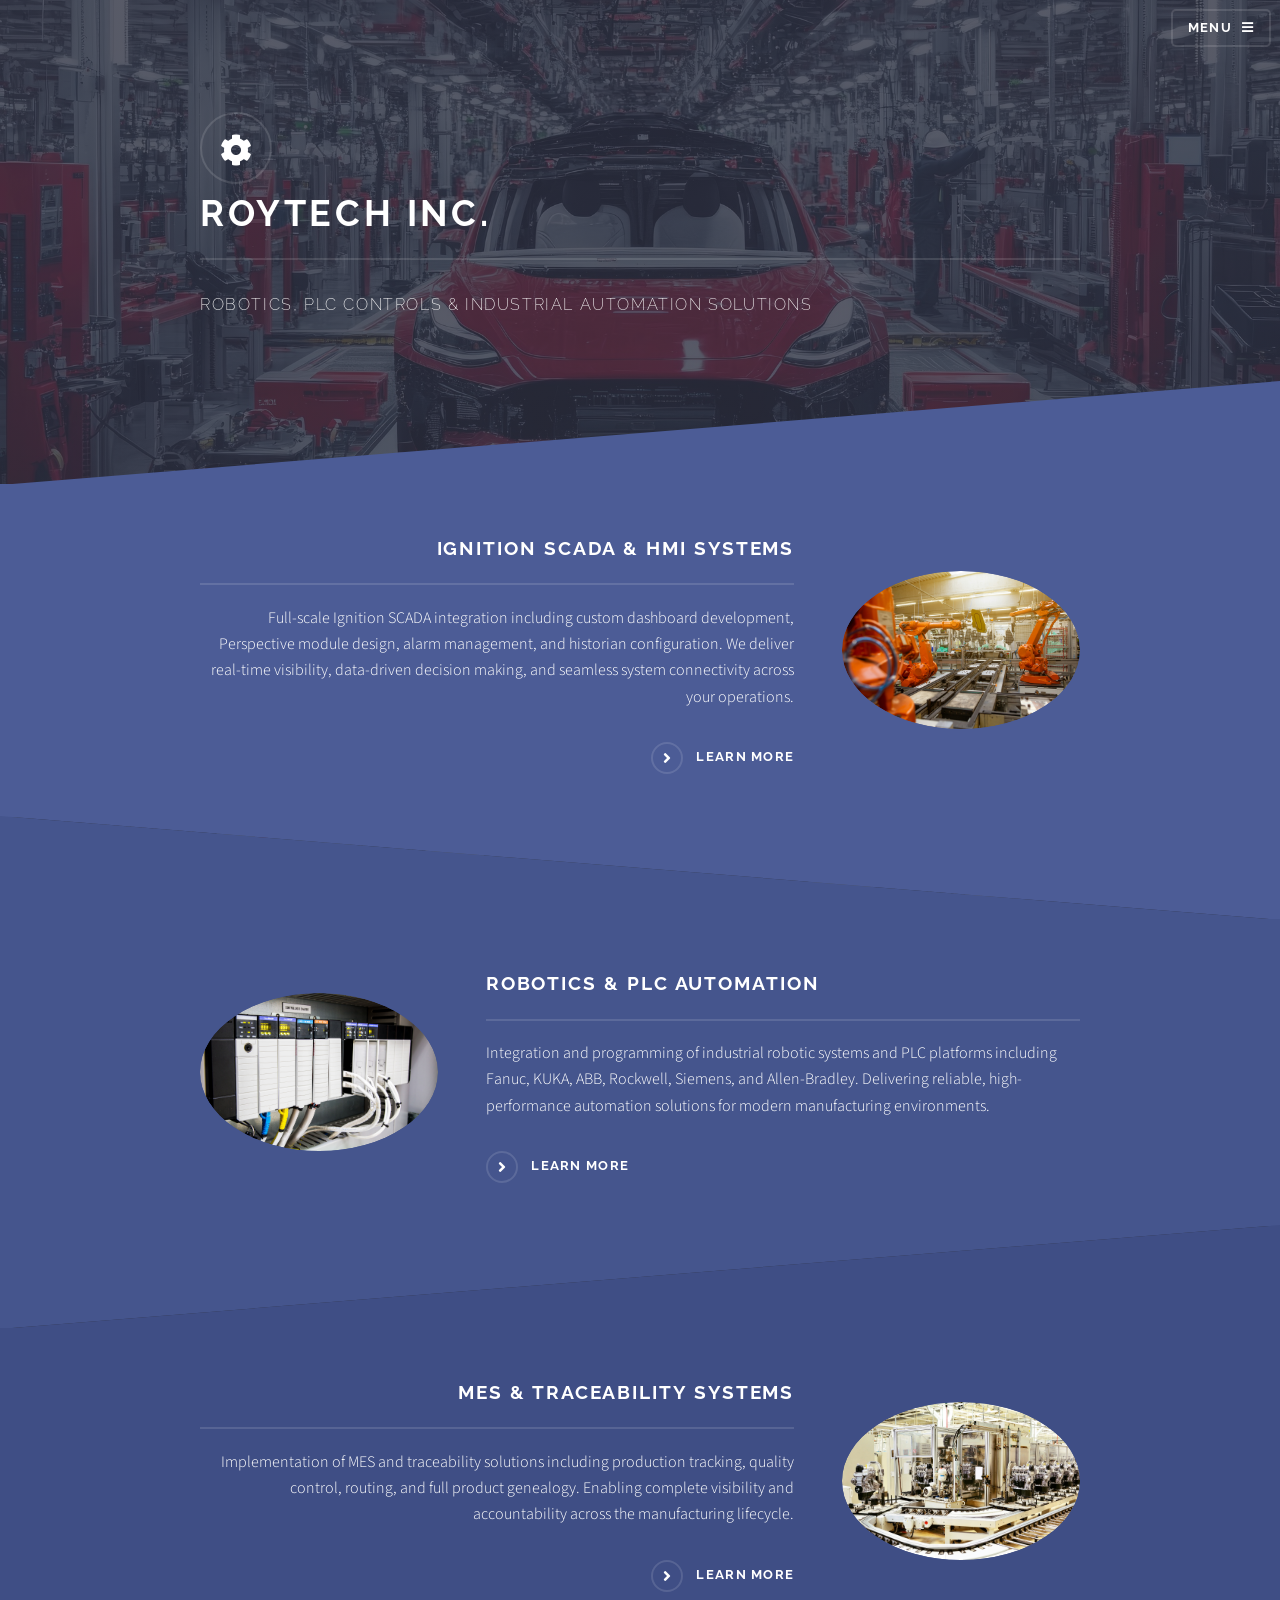
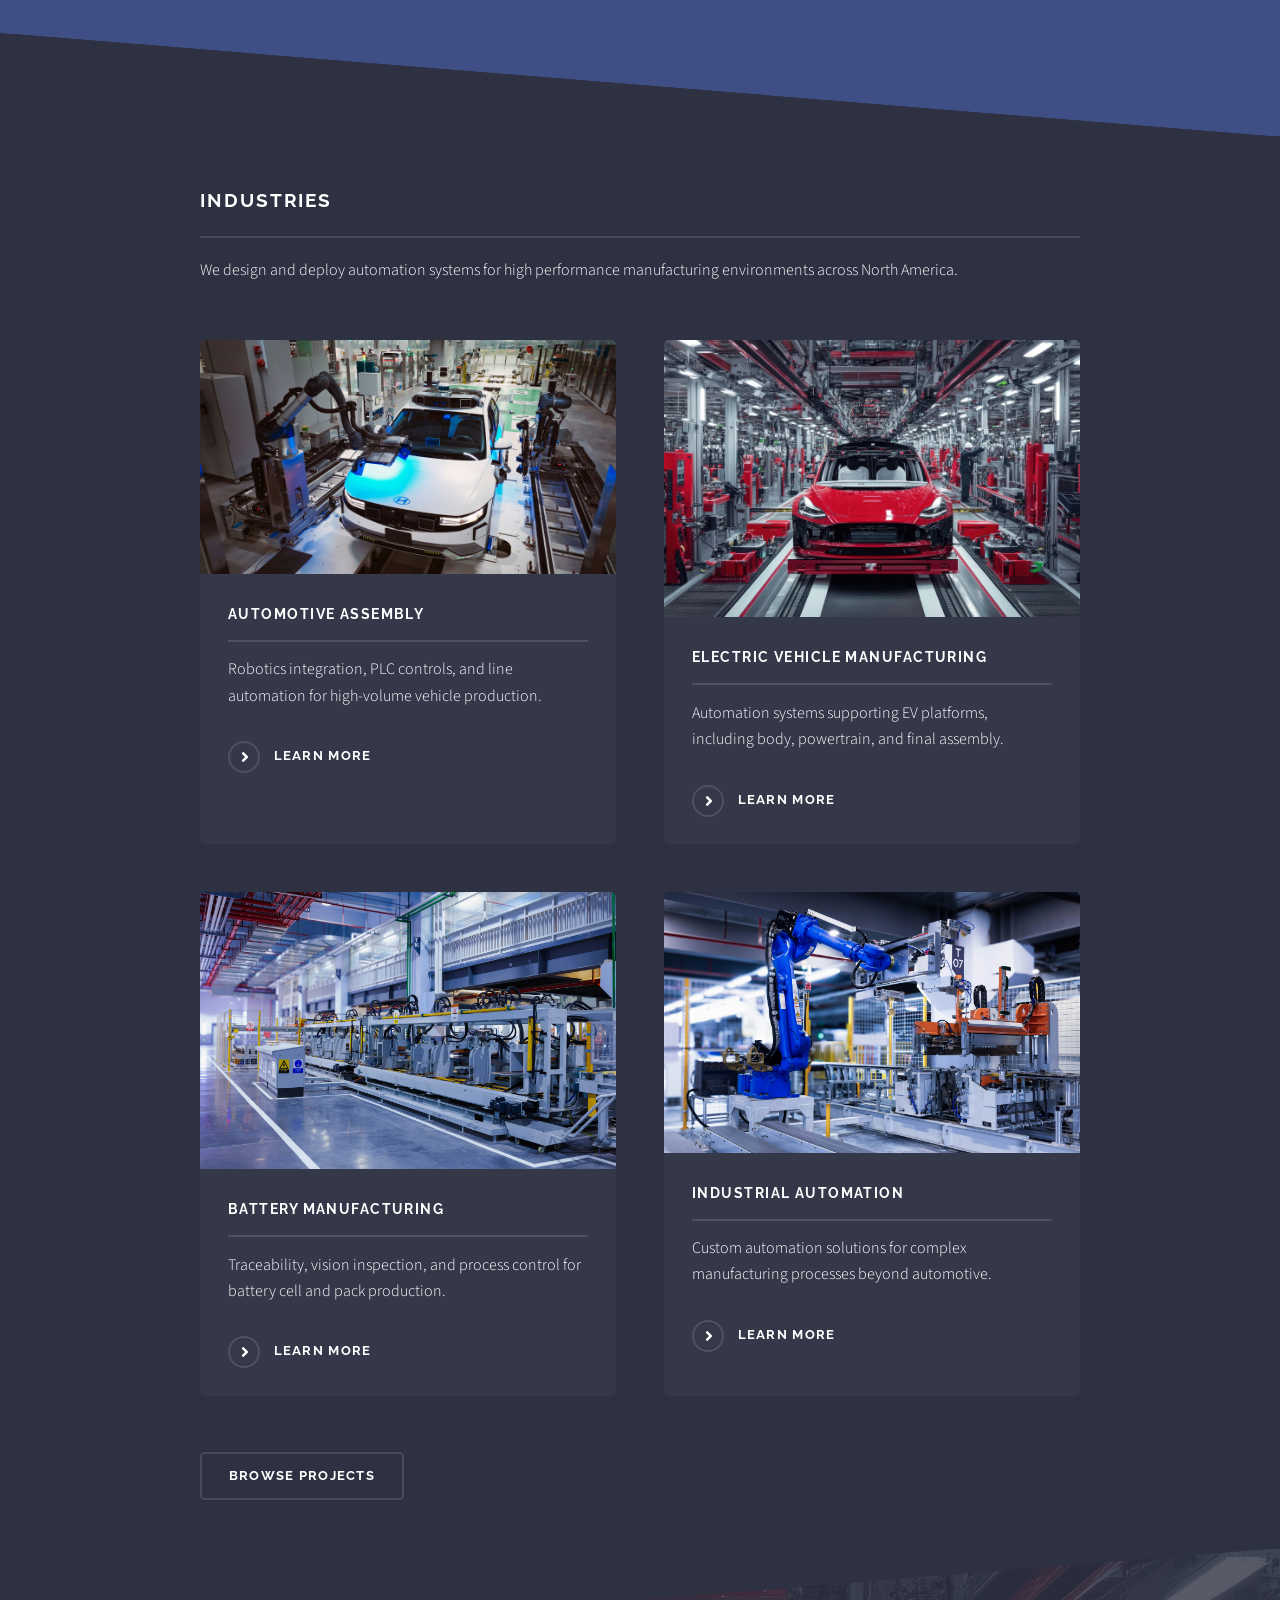
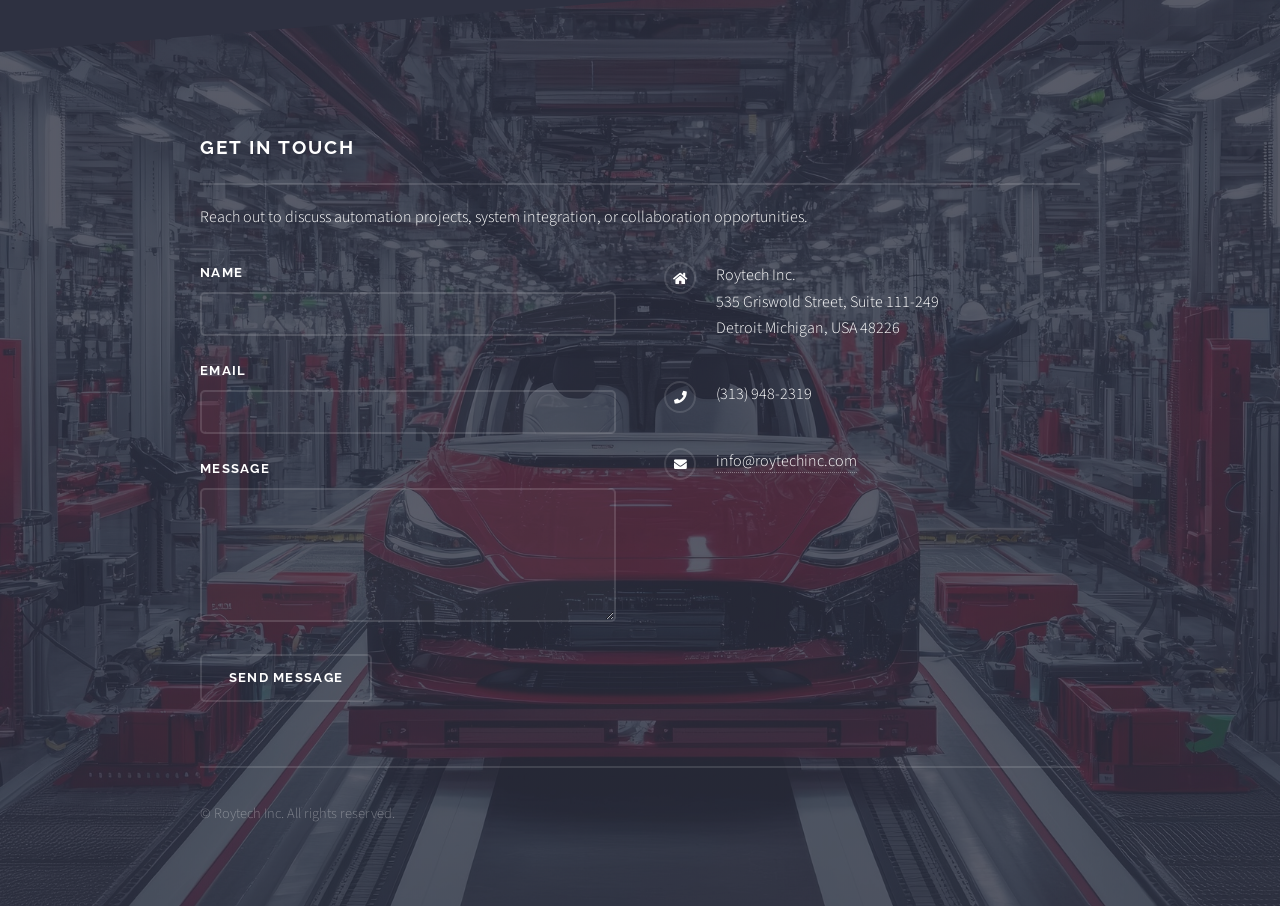
<file: index.html>
<!DOCTYPE HTML>
<!--
	Solid State by HTML5 UP
	html5up.net | @ajlkn
	Free for personal and commercial use under the CCA 3.0 license (html5up.net/license)
-->
<html>
	<head>
		<title>Roytech Inc.</title>
		<meta charset="utf-8" />
		<meta name="viewport" content="width=device-width, initial-scale=1, user-scalable=no" />
		<link rel="stylesheet" href="assets/css/main.css" />
		<noscript><link rel="stylesheet" href="assets/css/noscript.css" /></noscript>
	</head>
	<body class="is-preload">

		<!-- Page Wrapper -->
			<div id="page-wrapper">

				<!-- Header -->
					<header id="header" class="alt">
						<h1><a href="index.html">Roytech Inc.</a></h1>
						<nav>
							<a href="#menu">Menu</a>
						</nav>
					</header>

				<!-- Menu -->
					<nav id="menu">
						<div class="inner">
							<h2>Menu</h2>
							<ul class="links">
								<li><a href="index.html">Home</a></li>
								<li><a href="about.html">About Us</a></li>
								<li><a href="services.html">Solutions</a></li>
								<li><a href="projects.html">Past Projects</a></li>
								<li><a href="index.html#footer">Contact Us</a></li>
							</ul>
							<a href="#" class="close">Close</a>
						</div>
					</nav>

				<!-- Banner -->
					<section id="banner">
						<div class="inner">
<div class="logo">
  <span class="icon">
    <i class="fas fa-cog"></i>
  </span>
</div>					<h2>Roytech Inc.</h2>
							<p>Robotics, PLC Controls & Industrial Automation Solutions<a href="http://html5up.net"></a></p>
						</div>
					</section>

				<!-- Wrapper -->
					<section id="wrapper">

						<!-- One -->
							<section id="one" class="wrapper spotlight style1">
								<div class="inner">
									<a href="services.html" class="image"><img src="images/robotics.jpg" alt="" /></a>
									<div class="content">
										<h2 class="major">Ignition SCADA & HMI Systems</h2>
										<p>
Full-scale Ignition SCADA integration including custom dashboard development, Perspective module design, alarm management, and historian configuration. We deliver real-time visibility, data-driven decision making, and seamless system connectivity across your operations.
</p>
										<a href="services.html" class="special">Learn more</a>
									</div>
								</div>
							</section>

						<!-- Two -->
							<section id="two" class="wrapper alt spotlight style2">
								<div class="inner">
									<a href="services.html" class="image"><img src="images/templates.jpg" alt="" /></a>
									<div class="content">
										<h2 class="major">Robotics & PLC Automation</h2>
<p>
Integration and programming of industrial robotic systems and PLC platforms including Fanuc, KUKA, ABB, Rockwell, Siemens, and Allen-Bradley. Delivering reliable, high-performance automation solutions for modern manufacturing environments.
</p>
										<a href="services.html" class="special">Learn more</a>
									</div>
								</div>
							</section>

						<!-- Three -->
							<section id="three" class="wrapper spotlight style3">
								<div class="inner">
									<a href="services.html" class="image"><img src="images/traceability.jpg" alt="" /></a>
									<div class="content">
										<h2 class="major">MES & Traceability Systems</h2>
<p>
Implementation of MES and traceability solutions including production tracking, quality control, routing, and full product genealogy. Enabling complete visibility and accountability across the manufacturing lifecycle.
</p>										<a href="services.html" class="special">Learn more</a>
									</div>
								</div>
							</section>

						<!-- Four -->
							<section id="four" class="wrapper alt style1">
								<div class="inner">
									<h2 class="major">Industries</h2>
									<p>We design and deploy automation systems for high performance manufacturing environments across North America.</p>
									<section class="features">
										<article>
											<a href="#" class="image"><img src="images/whitecar.jpg" alt="" /></a>
											<h3 class="major">Automotive Assembly</h3>
											<p>Robotics integration, PLC controls, and line automation for high-volume vehicle production.</p>
											<a href="projects.html" class="special">Learn more</a>
										</article>
										<article>
											<a href="#" class="image"><img src="images/redcar.jpg" alt="" /></a>
											<h3 class="major">Electric Vehicle Manufacturing</h3>
											<p>Automation systems supporting EV platforms, including body, powertrain, and final assembly.</p>
											<a href="projects.html" class="special">Learn more</a>
										</article>
										<article>
											<a href="#" class="image"><img src="images/idk.jpg" alt="" /></a>
											<h3 class="major">Battery Manufacturing</h3>
											<p>Traceability, vision inspection, and process control for battery cell and pack production.</p>
											<a href="projects.html" class="special">Learn more</a>
										</article>
										<article>
											<a href="projects.html" class="image"><img src="images/bluerobot.jpg" alt="" /></a>
											<h3 class="major">Industrial Automation</h3>
											<p>Custom automation solutions for complex manufacturing processes beyond automotive.</p>
											<a href="#" class="special">Learn more</a>
										</article>
									</section>
									<ul class="actions">
										<li><a href="#" class="button">Browse Projects</a></li>
									</ul>
								</div>
							</section>

					</section>

<!-- Footer -->
<section id="footer">
  <div class="inner">
    <h2 class="major">Get In Touch</h2>
    <p>Reach out to discuss automation projects, system integration, or collaboration opportunities.</p>

    <form method="post" action="#">
      <div class="fields">
        <div class="field">
          <label for="name">Name</label>
          <input type="text" name="name" id="name" />
        </div>
        <div class="field">
          <label for="email">Email</label>
          <input type="email" name="email" id="email" />
        </div>
        <div class="field">
          <label for="message">Message</label>
          <textarea name="message" id="message" rows="4"></textarea>
        </div>
      </div>
      <ul class="actions">
        <li><input type="submit" value="Send Message" /></li>
      </ul>
    </form>

    <ul class="contact">
      <li class="icon solid fa-home">
        Roytech Inc.<br />
        535 Griswold Street, Suite 111-249<br />
		Detroit Michigan, USA 48226
      </li>
      <li class="icon solid fa-phone">(313) 948-2319</li>
      <li class="icon solid fa-envelope">
        <a href="mailto:info@roytechinc.com">info@roytechinc.com</a>
      </li>
    </ul>

    <ul class="copyright">
      <li>&copy; Roytech Inc. All rights reserved.</li>
    </ul>
  </div>
</section>

			</div>

		<!-- Scripts -->
			<script src="assets/js/jquery.min.js"></script>
			<script src="assets/js/jquery.scrollex.min.js"></script>
			<script src="assets/js/browser.min.js"></script>
			<script src="assets/js/breakpoints.min.js"></script>
			<script src="assets/js/util.js"></script>
			<script src="assets/js/main.js"></script>

	</body>
</html>
</file>
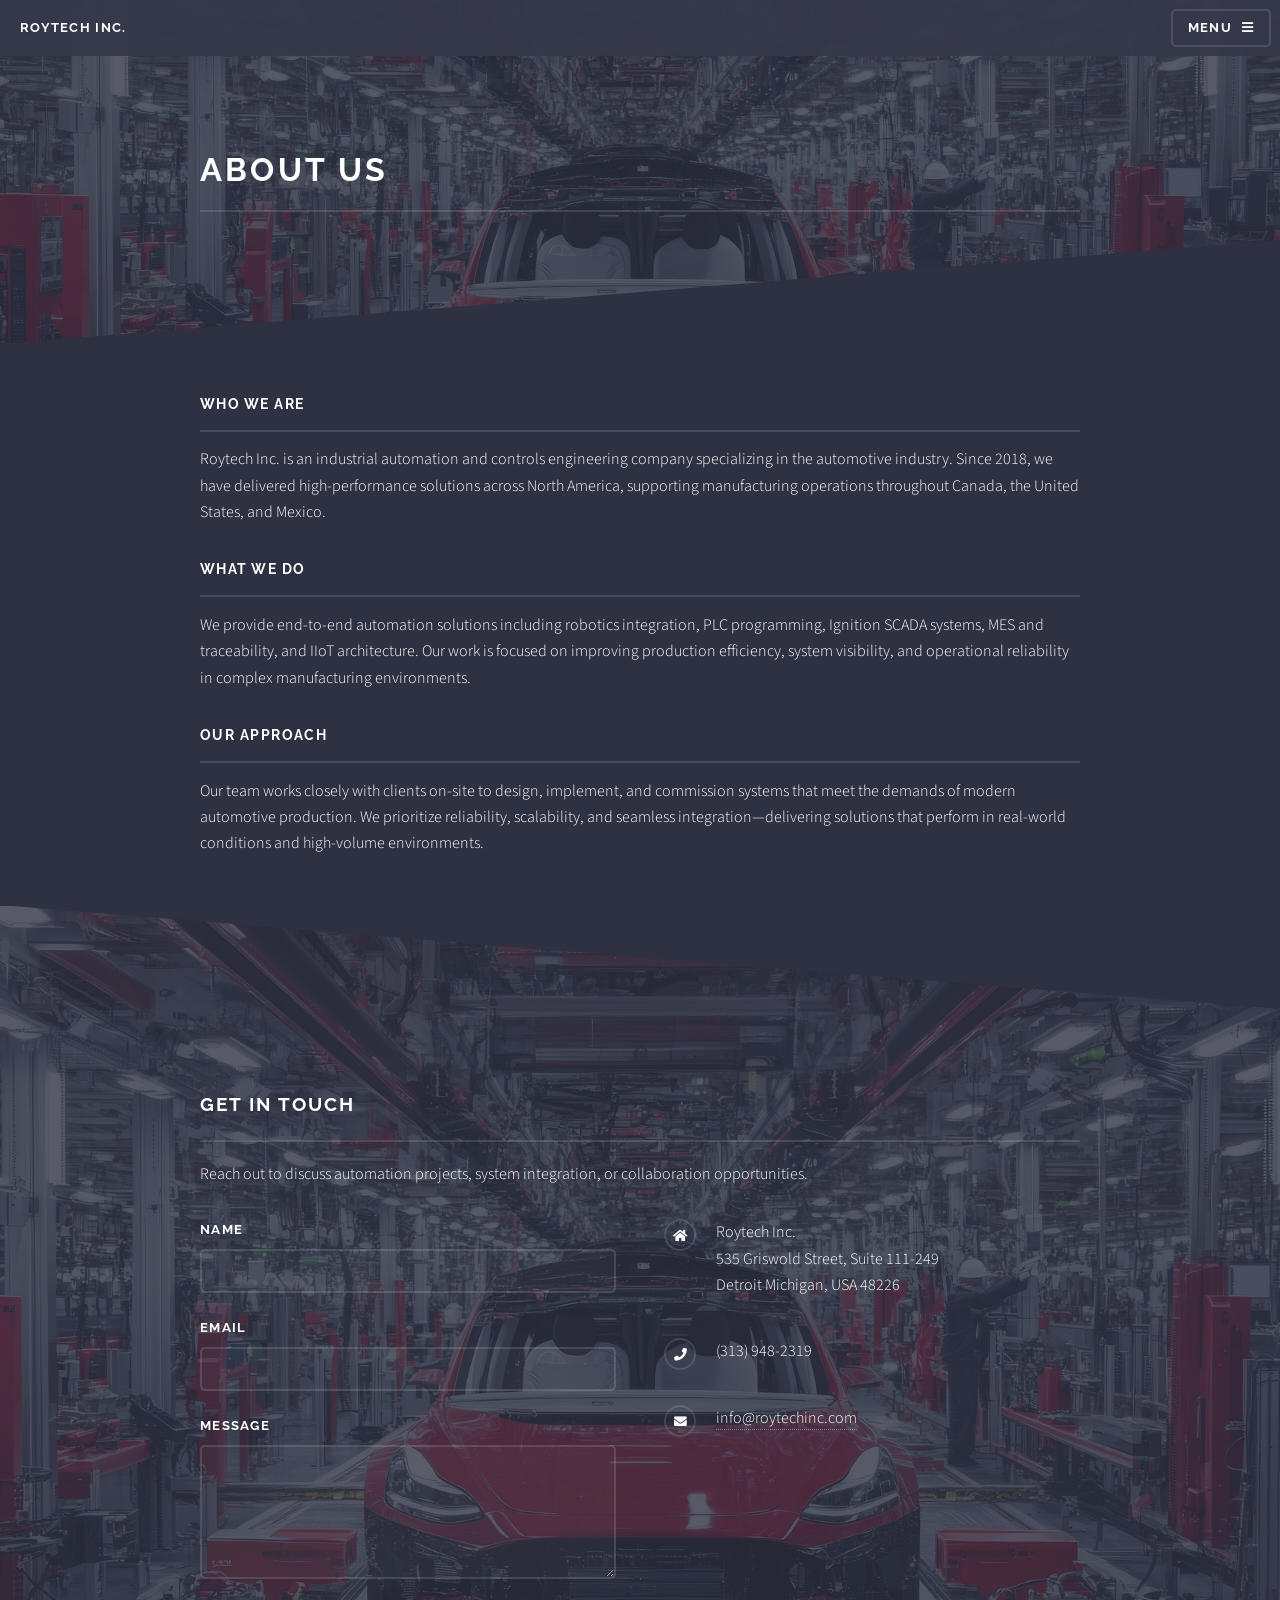
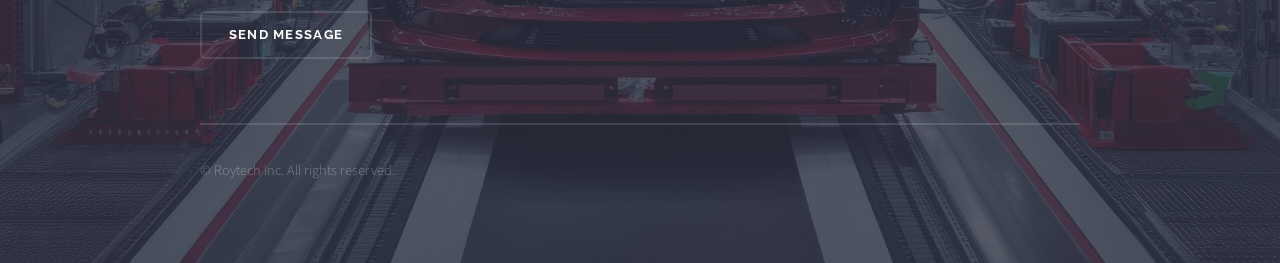
<file: about.html>
<!DOCTYPE HTML>
<html>
	<head>
		<title>About Us | Roytech Inc.</title>
		<meta charset="utf-8" />
		<meta name="viewport" content="width=device-width, initial-scale=1, user-scalable=no" />
		<link rel="stylesheet" href="assets/css/main.css" />
		<noscript><link rel="stylesheet" href="assets/css/noscript.css" /></noscript>
	</head>
	<body class="is-preload">

		<div id="page-wrapper">

			<!-- Header -->
			<header id="header">
				<h1><a href="index.html">Roytech Inc.</a></h1>
				<nav>
					<a href="#menu">Menu</a>
				</nav>
			</header>

			<!-- Menu -->
			<nav id="menu">
				<div class="inner">
					<h2>Menu</h2>
					<ul class="links">
						<li><a href="index.html">Home</a></li>
						<li><a href="about.html">About Us</a></li>
						<li><a href="services.html">Solutions</a></li>
						<li><a href="projects.html">Past Projects</a></li>
						<li><a href="index.html#footer">Contact Us</a></li>
					</ul>
					<a href="#" class="close">Close</a>
				</div>
			</nav>

			<!-- Wrapper -->
			<section id="wrapper">
				<header>
					<div class="inner">
						
						<h2>About Us</h2>
			<p><a href="http://html5up.net"></a></p>

					</div>
				</header>

				<!-- Content -->
				<div class="wrapper">
					<div class="inner">

						<h3 class="major">Who We Are</h3>
						<p>
							<!-- You will replace this text -->
							Roytech Inc. is an industrial automation and controls engineering company specializing in the automotive industry. Since 2018, we have delivered high-performance solutions across North America, supporting manufacturing operations throughout Canada, the United States, and Mexico.

						</p>

						<h3 class="major">What We Do</h3>
						<p>
							<!-- Replace this too -->
We provide end-to-end automation solutions including robotics integration, PLC programming, Ignition SCADA systems, MES and traceability, and IIoT architecture. Our work is focused on improving production efficiency, system visibility, and operational reliability in complex manufacturing environments.
						</p>

						<h3 class="major">Our Approach</h3>
						<p>
Our team works closely with clients on-site to design, implement, and commission systems that meet the demands of modern automotive production. We prioritize reliability, scalability, and seamless integration—delivering solutions that perform in real-world conditions and high-volume environments.
		</p>

					</div>
				</div>

			</section>

			<!-- Footer -->
<section id="footer">
  <div class="inner">
    <h2 class="major">Get In Touch</h2>
    <p>Reach out to discuss automation projects, system integration, or collaboration opportunities.</p>

    <form method="post" action="#">
      <div class="fields">
        <div class="field">
          <label for="name">Name</label>
          <input type="text" name="name" id="name" />
        </div>
        <div class="field">
          <label for="email">Email</label>
          <input type="email" name="email" id="email" />
        </div>
        <div class="field">
          <label for="message">Message</label>
          <textarea name="message" id="message" rows="4"></textarea>
        </div>
      </div>
      <ul class="actions">
        <li><input type="submit" value="Send Message" /></li>
      </ul>
    </form>

    <ul class="contact">
      <li class="icon solid fa-home">
        Roytech Inc.<br />
        535 Griswold Street, Suite 111-249<br />
		Detroit Michigan, USA 48226
      </li>
      <li class="icon solid fa-phone">(313) 948-2319</li>
      <li class="icon solid fa-envelope">
        <a href="mailto:info@roytechinc.com">info@roytechinc.com</a>
      </li>
    </ul>

    <ul class="copyright">
      <li>&copy; Roytech Inc. All rights reserved.</li>
    </ul>
  </div>
</section>

		</div>

		<!-- Scripts -->
		<script src="assets/js/jquery.min.js"></script>
		<script src="assets/js/jquery.scrollex.min.js"></script>
		<script src="assets/js/browser.min.js"></script>
		<script src="assets/js/breakpoints.min.js"></script>
		<script src="assets/js/util.js"></script>
		<script src="assets/js/main.js"></script>

	</body>
</html>
</file>
<file: assets/css/noscript.css>
/*
	Solid State by HTML5 UP
	html5up.net | @ajlkn
	Free for personal and commercial use under the CCA 3.0 license (html5up.net/license)
*/

/* Banner */

	body.is-preload #banner .logo {
		-moz-transform: none;
		-webkit-transform: none;
		-ms-transform: none;
		transform: none;
		opacity: 1;
	}

	body.is-preload #banner h2 {
		opacity: 1;
		-moz-transform: none;
		-webkit-transform: none;
		-ms-transform: none;
		transform: none;
		-moz-filter: none;
		-webkit-filter: none;
		-ms-filter: none;
		filter: none;
	}

	body.is-preload #banner p {
		opacity: 01;
		-moz-transform: none;
		-webkit-transform: none;
		-ms-transform: none;
		transform: none;
		-moz-filter: none;
		-webkit-filter: none;
		-ms-filter: none;
		filter: none;
	}
</file>
<file: assets/css/main.css>
@import url(fontawesome-all.min.css);
@import url("https://fonts.googleapis.com/css?family=Raleway:200,700|Source+Sans+Pro:300,600,300italic,600italic");

/*
	Solid State by HTML5 UP
	html5up.net | @ajlkn
	Free for personal and commercial use under the CCA 3.0 license (html5up.net/license)
*/

html, body, div, span, applet, object,
iframe, h1, h2, h3, h4, h5, h6, p, blockquote,
pre, a, abbr, acronym, address, big, cite,
code, del, dfn, em, img, ins, kbd, q, s, samp,
small, strike, strong, sub, sup, tt, var, b,
u, i, center, dl, dt, dd, ol, ul, li, fieldset,
form, label, legend, table, caption, tbody,
tfoot, thead, tr, th, td, article, aside,
canvas, details, embed, figure, figcaption,
footer, header, hgroup, menu, nav, output, ruby,
section, summary, time, mark, audio, video {
	margin: 0;
	padding: 0;
	border: 0;
	font-size: 100%;
	font: inherit;
	vertical-align: baseline;}

article, aside, details, figcaption, figure,
footer, header, hgroup, menu, nav, section {
	display: block;}

body {
	line-height: 1;
}

ol, ul {
	list-style: none;
}

blockquote, q {
	quotes: none;
}

	blockquote:before, blockquote:after, q:before, q:after {
		content: '';
		content: none;
	}

table {
	border-collapse: collapse;
	border-spacing: 0;
}

body {
	-webkit-text-size-adjust: none;
}

mark {
	background-color: transparent;
	color: inherit;
}

input::-moz-focus-inner {
	border: 0;
	padding: 0;
}

input, select, textarea {
	-moz-appearance: none;
	-webkit-appearance: none;
	-ms-appearance: none;
	appearance: none;
}

/* Basic */

	@-ms-viewport {
		width: device-width;
	}

	body {
		-ms-overflow-style: scrollbar;
	}

	@media screen and (max-width: 480px) {

		html, body {
			min-width: 320px;
		}

	}

	html {
		box-sizing: border-box;
	}

	*, *:before, *:after {
		box-sizing: inherit;
	}

	body {
		background-color: #2e3141;
		background-image: linear-gradient(to top, rgba(46, 49, 65, 0.8), rgba(46, 49, 65, 0.8)), url("../../images/redcar.jpg");
		background-size: auto,
 cover;
		background-attachment: fixed,
 fixed;
		background-position: center,
 center;
	}

		body.is-preload *, body.is-preload *:before, body.is-preload *:after {
			-moz-animation: none !important;
			-webkit-animation: none !important;
			-ms-animation: none !important;
			animation: none !important;
			-moz-transition: none !important;
			-webkit-transition: none !important;
			-ms-transition: none !important;
			transition: none !important;
		}

/* Type */

	body, input, select, textarea {
		color: #ffffff;
		font-family: "Source Sans Pro", Helvetica, sans-serif;
		font-size: 16.5pt;
		font-weight: 300;
		line-height: 1.65;
	}

		@media screen and (max-width: 1680px) {

			body, input, select, textarea {
				font-size: 13pt;
			}

		}

		@media screen and (max-width: 1280px) {

			body, input, select, textarea {
				font-size: 12pt;
			}

		}

		@media screen and (max-width: 980px) {

			body, input, select, textarea {
				font-size: 12pt;
			}

		}

		@media screen and (max-width: 736px) {

			body, input, select, textarea {
				font-size: 12pt;
			}

		}

		@media screen and (max-width: 480px) {

			body, input, select, textarea {
				font-size: 12pt;
			}

		}

	a {
		-moz-transition: color 0.2s ease-in-out, border-bottom-color 0.2s ease-in-out;
		-webkit-transition: color 0.2s ease-in-out, border-bottom-color 0.2s ease-in-out;
		-ms-transition: color 0.2s ease-in-out, border-bottom-color 0.2s ease-in-out;
		transition: color 0.2s ease-in-out, border-bottom-color 0.2s ease-in-out;
		border-bottom: dotted 1px rgba(255, 255, 255, 0.35);
		color: #ffffff;
		text-decoration: none;
	}

		a:hover {
			border-bottom-color: transparent;
			color: #ffffff !important;
		}

		a.special:not(.button) {
			text-decoration: none;
			border-bottom: 0;
			display: block;
			font-family: Raleway, Helvetica, sans-serif;
			font-size: 0.8em;
			font-weight: 700;
			letter-spacing: 0.1em;
			margin: 0 0 2em 0;
			text-transform: uppercase;
		}

			a.special:not(.button):before {
				-moz-osx-font-smoothing: grayscale;
				-webkit-font-smoothing: antialiased;
				display: inline-block;
				font-style: normal;
				font-variant: normal;
				text-rendering: auto;
				line-height: 1;
				text-transform: none !important;
				font-family: 'Font Awesome 5 Free';
				font-weight: 900;
			}

			a.special:not(.button):before {
				-moz-transition: background-color 0.2s ease-in-out;
				-webkit-transition: background-color 0.2s ease-in-out;
				-ms-transition: background-color 0.2s ease-in-out;
				transition: background-color 0.2s ease-in-out;
				border-radius: 100%;
				border: solid 2px rgba(255, 255, 255, 0.125);
				content: '\f105';
				display: inline-block;
				font-size: 1.25em;
				height: 2em;
				line-height: 1.75em;
				margin-right: 0.85em;
				text-align: center;
				text-indent: 0.15em;
				vertical-align: middle;
				width: 2em;
			}

			a.special:not(.button):hover:before {
				background-color: rgba(255, 255, 255, 0.025);
			}

			a.special:not(.button):active:before {
				background-color: rgba(255, 255, 255, 0.075);
			}

	strong, b {
		color: #ffffff;
		font-weight: 600;
	}

	em, i {
		font-style: italic;
	}

	p {
		margin: 0 0 2em 0;
	}

	h1, h2, h3, h4, h5, h6 {
		color: #ffffff;
		font-family: Raleway, Helvetica, sans-serif;
		font-weight: 700;
		letter-spacing: 0.1em;
		margin: 0 0 1em 0;
		text-transform: uppercase;
	}

		h1 a, h2 a, h3 a, h4 a, h5 a, h6 a {
			color: inherit;
			text-decoration: none;
			border-bottom: 0;
		}

		h1 span, h2 span, h3 span, h4 span, h5 span, h6 span {
			font-weight: 200;
		}

		h1.major, h2.major, h3.major, h4.major, h5.major, h6.major {
			padding-bottom: 1em;
			border-bottom: solid 2px rgba(255, 255, 255, 0.125);
		}

	h2 {
		font-size: 1.2em;
	}

	h3 {
		font-size: 0.9em;
	}

	h4 {
		font-size: 0.7em;
	}

	h5 {
		font-size: 0.7em;
	}

	h6 {
		font-size: 0.7em;
	}

	@media screen and (max-width: 736px) {

		h2 {
			font-size: 1em;
		}

		h3 {
			font-size: 0.8em;
		}

	}

	sub {
		font-size: 0.8em;
		position: relative;
		top: 0.5em;
	}

	sup {
		font-size: 0.8em;
		position: relative;
		top: -0.5em;
	}

	blockquote {
		border-left: solid 4px rgba(255, 255, 255, 0.125);
		font-style: italic;
		margin: 0 0 2em 0;
		padding: 0.5em 0 0.5em 2em;
	}

	code {
		background: rgba(255, 255, 255, 0.025);
		border-radius: 5px;
		border: solid 2px rgba(255, 255, 255, 0.125);
		font-family: "Courier New", monospace;
		font-size: 0.9em;
		margin: 0 0.25em;
		padding: 0.25em 0.65em;
	}

	pre {
		-webkit-overflow-scrolling: touch;
		font-family: "Courier New", monospace;
		font-size: 0.9em;
		margin: 0 0 2em 0;
	}

		pre code {
			display: block;
			line-height: 1.75em;
			padding: 1em 1.5em;
			overflow-x: auto;
		}

	hr {
		border: 0;
		border-bottom: solid 2px rgba(255, 255, 255, 0.125);
		margin: 2.5em 0;
	}

		hr.major {
			margin: 4em 0;
		}

	.align-left {
		text-align: left;
	}

	.align-center {
		text-align: center;
	}

	.align-right {
		text-align: right;
	}

/* Row */

	.row {
		display: flex;
		flex-wrap: wrap;
		box-sizing: border-box;
		align-items: stretch;
	}

		.row > * {
			box-sizing: border-box;
		}

		.row.gtr-uniform > * > :last-child {
			margin-bottom: 0;
		}

		.row.aln-left {
			justify-content: flex-start;
		}

		.row.aln-center {
			justify-content: center;
		}

		.row.aln-right {
			justify-content: flex-end;
		}

		.row.aln-top {
			align-items: flex-start;
		}

		.row.aln-middle {
			align-items: center;
		}

		.row.aln-bottom {
			align-items: flex-end;
		}

		.row > .imp {
			order: -1;
		}

		.row > .col-1 {
			width: 8.33333%;
		}

		.row > .off-1 {
			margin-left: 8.33333%;
		}

		.row > .col-2 {
			width: 16.66667%;
		}

		.row > .off-2 {
			margin-left: 16.66667%;
		}

		.row > .col-3 {
			width: 25%;
		}

		.row > .off-3 {
			margin-left: 25%;
		}

		.row > .col-4 {
			width: 33.33333%;
		}

		.row > .off-4 {
			margin-left: 33.33333%;
		}

		.row > .col-5 {
			width: 41.66667%;
		}

		.row > .off-5 {
			margin-left: 41.66667%;
		}

		.row > .col-6 {
			width: 50%;
		}

		.row > .off-6 {
			margin-left: 50%;
		}

		.row > .col-7 {
			width: 58.33333%;
		}

		.row > .off-7 {
			margin-left: 58.33333%;
		}

		.row > .col-8 {
			width: 66.66667%;
		}

		.row > .off-8 {
			margin-left: 66.66667%;
		}

		.row > .col-9 {
			width: 75%;
		}

		.row > .off-9 {
			margin-left: 75%;
		}

		.row > .col-10 {
			width: 83.33333%;
		}

		.row > .off-10 {
			margin-left: 83.33333%;
		}

		.row > .col-11 {
			width: 91.66667%;
		}

		.row > .off-11 {
			margin-left: 91.66667%;
		}

		.row > .col-12 {
			width: 100%;
		}

		.row > .off-12 {
			margin-left: 100%;
		}

		.row.gtr-0 {
			margin-top: 0;
			margin-left: 0em;
		}

			.row.gtr-0 > * {
				padding: 0 0 0 0em;
			}

			.row.gtr-0.gtr-uniform {
				margin-top: 0em;
			}

				.row.gtr-0.gtr-uniform > * {
					padding-top: 0em;
				}

		.row.gtr-25 {
			margin-top: 0;
			margin-left: -0.4375em;
		}

			.row.gtr-25 > * {
				padding: 0 0 0 0.4375em;
			}

			.row.gtr-25.gtr-uniform {
				margin-top: -0.4375em;
			}

				.row.gtr-25.gtr-uniform > * {
					padding-top: 0.4375em;
				}

		.row.gtr-50 {
			margin-top: 0;
			margin-left: -0.875em;
		}

			.row.gtr-50 > * {
				padding: 0 0 0 0.875em;
			}

			.row.gtr-50.gtr-uniform {
				margin-top: -0.875em;
			}

				.row.gtr-50.gtr-uniform > * {
					padding-top: 0.875em;
				}

		.row {
			margin-top: 0;
			margin-left: -1.75em;
		}

			.row > * {
				padding: 0 0 0 1.75em;
			}

			.row.gtr-uniform {
				margin-top: -1.75em;
			}

				.row.gtr-uniform > * {
					padding-top: 1.75em;
				}

		.row.gtr-150 {
			margin-top: 0;
			margin-left: -2.625em;
		}

			.row.gtr-150 > * {
				padding: 0 0 0 2.625em;
			}

			.row.gtr-150.gtr-uniform {
				margin-top: -2.625em;
			}

				.row.gtr-150.gtr-uniform > * {
					padding-top: 2.625em;
				}

		.row.gtr-200 {
			margin-top: 0;
			margin-left: -3.5em;
		}

			.row.gtr-200 > * {
				padding: 0 0 0 3.5em;
			}

			.row.gtr-200.gtr-uniform {
				margin-top: -3.5em;
			}

				.row.gtr-200.gtr-uniform > * {
					padding-top: 3.5em;
				}

		@media screen and (max-width: 1680px) {

			.row {
				display: flex;
				flex-wrap: wrap;
				box-sizing: border-box;
				align-items: stretch;
			}

				.row > * {
					box-sizing: border-box;
				}

				.row.gtr-uniform > * > :last-child {
					margin-bottom: 0;
				}

				.row.aln-left {
					justify-content: flex-start;
				}

				.row.aln-center {
					justify-content: center;
				}

				.row.aln-right {
					justify-content: flex-end;
				}

				.row.aln-top {
					align-items: flex-start;
				}

				.row.aln-middle {
					align-items: center;
				}

				.row.aln-bottom {
					align-items: flex-end;
				}

				.row > .imp-xlarge {
					order: -1;
				}

				.row > .col-1-xlarge {
					width: 8.33333%;
				}

				.row > .off-1-xlarge {
					margin-left: 8.33333%;
				}

				.row > .col-2-xlarge {
					width: 16.66667%;
				}

				.row > .off-2-xlarge {
					margin-left: 16.66667%;
				}

				.row > .col-3-xlarge {
					width: 25%;
				}

				.row > .off-3-xlarge {
					margin-left: 25%;
				}

				.row > .col-4-xlarge {
					width: 33.33333%;
				}

				.row > .off-4-xlarge {
					margin-left: 33.33333%;
				}

				.row > .col-5-xlarge {
					width: 41.66667%;
				}

				.row > .off-5-xlarge {
					margin-left: 41.66667%;
				}

				.row > .col-6-xlarge {
					width: 50%;
				}

				.row > .off-6-xlarge {
					margin-left: 50%;
				}

				.row > .col-7-xlarge {
					width: 58.33333%;
				}

				.row > .off-7-xlarge {
					margin-left: 58.33333%;
				}

				.row > .col-8-xlarge {
					width: 66.66667%;
				}

				.row > .off-8-xlarge {
					margin-left: 66.66667%;
				}

				.row > .col-9-xlarge {
					width: 75%;
				}

				.row > .off-9-xlarge {
					margin-left: 75%;
				}

				.row > .col-10-xlarge {
					width: 83.33333%;
				}

				.row > .off-10-xlarge {
					margin-left: 83.33333%;
				}

				.row > .col-11-xlarge {
					width: 91.66667%;
				}

				.row > .off-11-xlarge {
					margin-left: 91.66667%;
				}

				.row > .col-12-xlarge {
					width: 100%;
				}

				.row > .off-12-xlarge {
					margin-left: 100%;
				}

				.row.gtr-0 {
					margin-top: 0;
					margin-left: 0em;
				}

					.row.gtr-0 > * {
						padding: 0 0 0 0em;
					}

					.row.gtr-0.gtr-uniform {
						margin-top: 0em;
					}

						.row.gtr-0.gtr-uniform > * {
							padding-top: 0em;
						}

				.row.gtr-25 {
					margin-top: 0;
					margin-left: -0.4375em;
				}

					.row.gtr-25 > * {
						padding: 0 0 0 0.4375em;
					}

					.row.gtr-25.gtr-uniform {
						margin-top: -0.4375em;
					}

						.row.gtr-25.gtr-uniform > * {
							padding-top: 0.4375em;
						}

				.row.gtr-50 {
					margin-top: 0;
					margin-left: -0.875em;
				}

					.row.gtr-50 > * {
						padding: 0 0 0 0.875em;
					}

					.row.gtr-50.gtr-uniform {
						margin-top: -0.875em;
					}

						.row.gtr-50.gtr-uniform > * {
							padding-top: 0.875em;
						}

				.row {
					margin-top: 0;
					margin-left: -1.75em;
				}

					.row > * {
						padding: 0 0 0 1.75em;
					}

					.row.gtr-uniform {
						margin-top: -1.75em;
					}

						.row.gtr-uniform > * {
							padding-top: 1.75em;
						}

				.row.gtr-150 {
					margin-top: 0;
					margin-left: -2.625em;
				}

					.row.gtr-150 > * {
						padding: 0 0 0 2.625em;
					}

					.row.gtr-150.gtr-uniform {
						margin-top: -2.625em;
					}

						.row.gtr-150.gtr-uniform > * {
							padding-top: 2.625em;
						}

				.row.gtr-200 {
					margin-top: 0;
					margin-left: -3.5em;
				}

					.row.gtr-200 > * {
						padding: 0 0 0 3.5em;
					}

					.row.gtr-200.gtr-uniform {
						margin-top: -3.5em;
					}

						.row.gtr-200.gtr-uniform > * {
							padding-top: 3.5em;
						}

		}

		@media screen and (max-width: 1280px) {

			.row {
				display: flex;
				flex-wrap: wrap;
				box-sizing: border-box;
				align-items: stretch;
			}

				.row > * {
					box-sizing: border-box;
				}

				.row.gtr-uniform > * > :last-child {
					margin-bottom: 0;
				}

				.row.aln-left {
					justify-content: flex-start;
				}

				.row.aln-center {
					justify-content: center;
				}

				.row.aln-right {
					justify-content: flex-end;
				}

				.row.aln-top {
					align-items: flex-start;
				}

				.row.aln-middle {
					align-items: center;
				}

				.row.aln-bottom {
					align-items: flex-end;
				}

				.row > .imp-large {
					order: -1;
				}

				.row > .col-1-large {
					width: 8.33333%;
				}

				.row > .off-1-large {
					margin-left: 8.33333%;
				}

				.row > .col-2-large {
					width: 16.66667%;
				}

				.row > .off-2-large {
					margin-left: 16.66667%;
				}

				.row > .col-3-large {
					width: 25%;
				}

				.row > .off-3-large {
					margin-left: 25%;
				}

				.row > .col-4-large {
					width: 33.33333%;
				}

				.row > .off-4-large {
					margin-left: 33.33333%;
				}

				.row > .col-5-large {
					width: 41.66667%;
				}

				.row > .off-5-large {
					margin-left: 41.66667%;
				}

				.row > .col-6-large {
					width: 50%;
				}

				.row > .off-6-large {
					margin-left: 50%;
				}

				.row > .col-7-large {
					width: 58.33333%;
				}

				.row > .off-7-large {
					margin-left: 58.33333%;
				}

				.row > .col-8-large {
					width: 66.66667%;
				}

				.row > .off-8-large {
					margin-left: 66.66667%;
				}

				.row > .col-9-large {
					width: 75%;
				}

				.row > .off-9-large {
					margin-left: 75%;
				}

				.row > .col-10-large {
					width: 83.33333%;
				}

				.row > .off-10-large {
					margin-left: 83.33333%;
				}

				.row > .col-11-large {
					width: 91.66667%;
				}

				.row > .off-11-large {
					margin-left: 91.66667%;
				}

				.row > .col-12-large {
					width: 100%;
				}

				.row > .off-12-large {
					margin-left: 100%;
				}

				.row.gtr-0 {
					margin-top: 0;
					margin-left: 0em;
				}

					.row.gtr-0 > * {
						padding: 0 0 0 0em;
					}

					.row.gtr-0.gtr-uniform {
						margin-top: 0em;
					}

						.row.gtr-0.gtr-uniform > * {
							padding-top: 0em;
						}

				.row.gtr-25 {
					margin-top: 0;
					margin-left: -0.4375em;
				}

					.row.gtr-25 > * {
						padding: 0 0 0 0.4375em;
					}

					.row.gtr-25.gtr-uniform {
						margin-top: -0.4375em;
					}

						.row.gtr-25.gtr-uniform > * {
							padding-top: 0.4375em;
						}

				.row.gtr-50 {
					margin-top: 0;
					margin-left: -0.875em;
				}

					.row.gtr-50 > * {
						padding: 0 0 0 0.875em;
					}

					.row.gtr-50.gtr-uniform {
						margin-top: -0.875em;
					}

						.row.gtr-50.gtr-uniform > * {
							padding-top: 0.875em;
						}

				.row {
					margin-top: 0;
					margin-left: -1.75em;
				}

					.row > * {
						padding: 0 0 0 1.75em;
					}

					.row.gtr-uniform {
						margin-top: -1.75em;
					}

						.row.gtr-uniform > * {
							padding-top: 1.75em;
						}

				.row.gtr-150 {
					margin-top: 0;
					margin-left: -2.625em;
				}

					.row.gtr-150 > * {
						padding: 0 0 0 2.625em;
					}

					.row.gtr-150.gtr-uniform {
						margin-top: -2.625em;
					}

						.row.gtr-150.gtr-uniform > * {
							padding-top: 2.625em;
						}

				.row.gtr-200 {
					margin-top: 0;
					margin-left: -3.5em;
				}

					.row.gtr-200 > * {
						padding: 0 0 0 3.5em;
					}

					.row.gtr-200.gtr-uniform {
						margin-top: -3.5em;
					}

						.row.gtr-200.gtr-uniform > * {
							padding-top: 3.5em;
						}

		}

		@media screen and (max-width: 980px) {

			.row {
				display: flex;
				flex-wrap: wrap;
				box-sizing: border-box;
				align-items: stretch;
			}

				.row > * {
					box-sizing: border-box;
				}

				.row.gtr-uniform > * > :last-child {
					margin-bottom: 0;
				}

				.row.aln-left {
					justify-content: flex-start;
				}

				.row.aln-center {
					justify-content: center;
				}

				.row.aln-right {
					justify-content: flex-end;
				}

				.row.aln-top {
					align-items: flex-start;
				}

				.row.aln-middle {
					align-items: center;
				}

				.row.aln-bottom {
					align-items: flex-end;
				}

				.row > .imp-medium {
					order: -1;
				}

				.row > .col-1-medium {
					width: 8.33333%;
				}

				.row > .off-1-medium {
					margin-left: 8.33333%;
				}

				.row > .col-2-medium {
					width: 16.66667%;
				}

				.row > .off-2-medium {
					margin-left: 16.66667%;
				}

				.row > .col-3-medium {
					width: 25%;
				}

				.row > .off-3-medium {
					margin-left: 25%;
				}

				.row > .col-4-medium {
					width: 33.33333%;
				}

				.row > .off-4-medium {
					margin-left: 33.33333%;
				}

				.row > .col-5-medium {
					width: 41.66667%;
				}

				.row > .off-5-medium {
					margin-left: 41.66667%;
				}

				.row > .col-6-medium {
					width: 50%;
				}

				.row > .off-6-medium {
					margin-left: 50%;
				}

				.row > .col-7-medium {
					width: 58.33333%;
				}

				.row > .off-7-medium {
					margin-left: 58.33333%;
				}

				.row > .col-8-medium {
					width: 66.66667%;
				}

				.row > .off-8-medium {
					margin-left: 66.66667%;
				}

				.row > .col-9-medium {
					width: 75%;
				}

				.row > .off-9-medium {
					margin-left: 75%;
				}

				.row > .col-10-medium {
					width: 83.33333%;
				}

				.row > .off-10-medium {
					margin-left: 83.33333%;
				}

				.row > .col-11-medium {
					width: 91.66667%;
				}

				.row > .off-11-medium {
					margin-left: 91.66667%;
				}

				.row > .col-12-medium {
					width: 100%;
				}

				.row > .off-12-medium {
					margin-left: 100%;
				}

				.row.gtr-0 {
					margin-top: 0;
					margin-left: 0em;
				}

					.row.gtr-0 > * {
						padding: 0 0 0 0em;
					}

					.row.gtr-0.gtr-uniform {
						margin-top: 0em;
					}

						.row.gtr-0.gtr-uniform > * {
							padding-top: 0em;
						}

				.row.gtr-25 {
					margin-top: 0;
					margin-left: -0.4375em;
				}

					.row.gtr-25 > * {
						padding: 0 0 0 0.4375em;
					}

					.row.gtr-25.gtr-uniform {
						margin-top: -0.4375em;
					}

						.row.gtr-25.gtr-uniform > * {
							padding-top: 0.4375em;
						}

				.row.gtr-50 {
					margin-top: 0;
					margin-left: -0.875em;
				}

					.row.gtr-50 > * {
						padding: 0 0 0 0.875em;
					}

					.row.gtr-50.gtr-uniform {
						margin-top: -0.875em;
					}

						.row.gtr-50.gtr-uniform > * {
							padding-top: 0.875em;
						}

				.row {
					margin-top: 0;
					margin-left: -1.75em;
				}

					.row > * {
						padding: 0 0 0 1.75em;
					}

					.row.gtr-uniform {
						margin-top: -1.75em;
					}

						.row.gtr-uniform > * {
							padding-top: 1.75em;
						}

				.row.gtr-150 {
					margin-top: 0;
					margin-left: -2.625em;
				}

					.row.gtr-150 > * {
						padding: 0 0 0 2.625em;
					}

					.row.gtr-150.gtr-uniform {
						margin-top: -2.625em;
					}

						.row.gtr-150.gtr-uniform > * {
							padding-top: 2.625em;
						}

				.row.gtr-200 {
					margin-top: 0;
					margin-left: -3.5em;
				}

					.row.gtr-200 > * {
						padding: 0 0 0 3.5em;
					}

					.row.gtr-200.gtr-uniform {
						margin-top: -3.5em;
					}

						.row.gtr-200.gtr-uniform > * {
							padding-top: 3.5em;
						}

		}

		@media screen and (max-width: 736px) {

			.row {
				display: flex;
				flex-wrap: wrap;
				box-sizing: border-box;
				align-items: stretch;
			}

				.row > * {
					box-sizing: border-box;
				}

				.row.gtr-uniform > * > :last-child {
					margin-bottom: 0;
				}

				.row.aln-left {
					justify-content: flex-start;
				}

				.row.aln-center {
					justify-content: center;
				}

				.row.aln-right {
					justify-content: flex-end;
				}

				.row.aln-top {
					align-items: flex-start;
				}

				.row.aln-middle {
					align-items: center;
				}

				.row.aln-bottom {
					align-items: flex-end;
				}

				.row > .imp-small {
					order: -1;
				}

				.row > .col-1-small {
					width: 8.33333%;
				}

				.row > .off-1-small {
					margin-left: 8.33333%;
				}

				.row > .col-2-small {
					width: 16.66667%;
				}

				.row > .off-2-small {
					margin-left: 16.66667%;
				}

				.row > .col-3-small {
					width: 25%;
				}

				.row > .off-3-small {
					margin-left: 25%;
				}

				.row > .col-4-small {
					width: 33.33333%;
				}

				.row > .off-4-small {
					margin-left: 33.33333%;
				}

				.row > .col-5-small {
					width: 41.66667%;
				}

				.row > .off-5-small {
					margin-left: 41.66667%;
				}

				.row > .col-6-small {
					width: 50%;
				}

				.row > .off-6-small {
					margin-left: 50%;
				}

				.row > .col-7-small {
					width: 58.33333%;
				}

				.row > .off-7-small {
					margin-left: 58.33333%;
				}

				.row > .col-8-small {
					width: 66.66667%;
				}

				.row > .off-8-small {
					margin-left: 66.66667%;
				}

				.row > .col-9-small {
					width: 75%;
				}

				.row > .off-9-small {
					margin-left: 75%;
				}

				.row > .col-10-small {
					width: 83.33333%;
				}

				.row > .off-10-small {
					margin-left: 83.33333%;
				}

				.row > .col-11-small {
					width: 91.66667%;
				}

				.row > .off-11-small {
					margin-left: 91.66667%;
				}

				.row > .col-12-small {
					width: 100%;
				}

				.row > .off-12-small {
					margin-left: 100%;
				}

				.row.gtr-0 {
					margin-top: 0;
					margin-left: 0em;
				}

					.row.gtr-0 > * {
						padding: 0 0 0 0em;
					}

					.row.gtr-0.gtr-uniform {
						margin-top: 0em;
					}

						.row.gtr-0.gtr-uniform > * {
							padding-top: 0em;
						}

				.row.gtr-25 {
					margin-top: 0;
					margin-left: -0.3125em;
				}

					.row.gtr-25 > * {
						padding: 0 0 0 0.3125em;
					}

					.row.gtr-25.gtr-uniform {
						margin-top: -0.3125em;
					}

						.row.gtr-25.gtr-uniform > * {
							padding-top: 0.3125em;
						}

				.row.gtr-50 {
					margin-top: 0;
					margin-left: -0.625em;
				}

					.row.gtr-50 > * {
						padding: 0 0 0 0.625em;
					}

					.row.gtr-50.gtr-uniform {
						margin-top: -0.625em;
					}

						.row.gtr-50.gtr-uniform > * {
							padding-top: 0.625em;
						}

				.row {
					margin-top: 0;
					margin-left: -1.25em;
				}

					.row > * {
						padding: 0 0 0 1.25em;
					}

					.row.gtr-uniform {
						margin-top: -1.25em;
					}

						.row.gtr-uniform > * {
							padding-top: 1.25em;
						}

				.row.gtr-150 {
					margin-top: 0;
					margin-left: -1.875em;
				}

					.row.gtr-150 > * {
						padding: 0 0 0 1.875em;
					}

					.row.gtr-150.gtr-uniform {
						margin-top: -1.875em;
					}

						.row.gtr-150.gtr-uniform > * {
							padding-top: 1.875em;
						}

				.row.gtr-200 {
					margin-top: 0;
					margin-left: -2.5em;
				}

					.row.gtr-200 > * {
						padding: 0 0 0 2.5em;
					}

					.row.gtr-200.gtr-uniform {
						margin-top: -2.5em;
					}

						.row.gtr-200.gtr-uniform > * {
							padding-top: 2.5em;
						}

		}

		@media screen and (max-width: 480px) {

			.row {
				display: flex;
				flex-wrap: wrap;
				box-sizing: border-box;
				align-items: stretch;
			}

				.row > * {
					box-sizing: border-box;
				}

				.row.gtr-uniform > * > :last-child {
					margin-bottom: 0;
				}

				.row.aln-left {
					justify-content: flex-start;
				}

				.row.aln-center {
					justify-content: center;
				}

				.row.aln-right {
					justify-content: flex-end;
				}

				.row.aln-top {
					align-items: flex-start;
				}

				.row.aln-middle {
					align-items: center;
				}

				.row.aln-bottom {
					align-items: flex-end;
				}

				.row > .imp-xsmall {
					order: -1;
				}

				.row > .col-1-xsmall {
					width: 8.33333%;
				}

				.row > .off-1-xsmall {
					margin-left: 8.33333%;
				}

				.row > .col-2-xsmall {
					width: 16.66667%;
				}

				.row > .off-2-xsmall {
					margin-left: 16.66667%;
				}

				.row > .col-3-xsmall {
					width: 25%;
				}

				.row > .off-3-xsmall {
					margin-left: 25%;
				}

				.row > .col-4-xsmall {
					width: 33.33333%;
				}

				.row > .off-4-xsmall {
					margin-left: 33.33333%;
				}

				.row > .col-5-xsmall {
					width: 41.66667%;
				}

				.row > .off-5-xsmall {
					margin-left: 41.66667%;
				}

				.row > .col-6-xsmall {
					width: 50%;
				}

				.row > .off-6-xsmall {
					margin-left: 50%;
				}

				.row > .col-7-xsmall {
					width: 58.33333%;
				}

				.row > .off-7-xsmall {
					margin-left: 58.33333%;
				}

				.row > .col-8-xsmall {
					width: 66.66667%;
				}

				.row > .off-8-xsmall {
					margin-left: 66.66667%;
				}

				.row > .col-9-xsmall {
					width: 75%;
				}

				.row > .off-9-xsmall {
					margin-left: 75%;
				}

				.row > .col-10-xsmall {
					width: 83.33333%;
				}

				.row > .off-10-xsmall {
					margin-left: 83.33333%;
				}

				.row > .col-11-xsmall {
					width: 91.66667%;
				}

				.row > .off-11-xsmall {
					margin-left: 91.66667%;
				}

				.row > .col-12-xsmall {
					width: 100%;
				}

				.row > .off-12-xsmall {
					margin-left: 100%;
				}

				.row.gtr-0 {
					margin-top: 0;
					margin-left: 0em;
				}

					.row.gtr-0 > * {
						padding: 0 0 0 0em;
					}

					.row.gtr-0.gtr-uniform {
						margin-top: 0em;
					}

						.row.gtr-0.gtr-uniform > * {
							padding-top: 0em;
						}

				.row.gtr-25 {
					margin-top: 0;
					margin-left: -0.3125em;
				}

					.row.gtr-25 > * {
						padding: 0 0 0 0.3125em;
					}

					.row.gtr-25.gtr-uniform {
						margin-top: -0.3125em;
					}

						.row.gtr-25.gtr-uniform > * {
							padding-top: 0.3125em;
						}

				.row.gtr-50 {
					margin-top: 0;
					margin-left: -0.625em;
				}

					.row.gtr-50 > * {
						padding: 0 0 0 0.625em;
					}

					.row.gtr-50.gtr-uniform {
						margin-top: -0.625em;
					}

						.row.gtr-50.gtr-uniform > * {
							padding-top: 0.625em;
						}

				.row {
					margin-top: 0;
					margin-left: -1.25em;
				}

					.row > * {
						padding: 0 0 0 1.25em;
					}

					.row.gtr-uniform {
						margin-top: -1.25em;
					}

						.row.gtr-uniform > * {
							padding-top: 1.25em;
						}

				.row.gtr-150 {
					margin-top: 0;
					margin-left: -1.875em;
				}

					.row.gtr-150 > * {
						padding: 0 0 0 1.875em;
					}

					.row.gtr-150.gtr-uniform {
						margin-top: -1.875em;
					}

						.row.gtr-150.gtr-uniform > * {
							padding-top: 1.875em;
						}

				.row.gtr-200 {
					margin-top: 0;
					margin-left: -2.5em;
				}

					.row.gtr-200 > * {
						padding: 0 0 0 2.5em;
					}

					.row.gtr-200.gtr-uniform {
						margin-top: -2.5em;
					}

						.row.gtr-200.gtr-uniform > * {
							padding-top: 2.5em;
						}

		}

		@media screen and (max-width: 360px) {

			.row {
				display: flex;
				flex-wrap: wrap;
				box-sizing: border-box;
				align-items: stretch;
			}

				.row > * {
					box-sizing: border-box;
				}

				.row.gtr-uniform > * > :last-child {
					margin-bottom: 0;
				}

				.row.aln-left {
					justify-content: flex-start;
				}

				.row.aln-center {
					justify-content: center;
				}

				.row.aln-right {
					justify-content: flex-end;
				}

				.row.aln-top {
					align-items: flex-start;
				}

				.row.aln-middle {
					align-items: center;
				}

				.row.aln-bottom {
					align-items: flex-end;
				}

				.row > .imp-xxsmall {
					order: -1;
				}

				.row > .col-1-xxsmall {
					width: 8.33333%;
				}

				.row > .off-1-xxsmall {
					margin-left: 8.33333%;
				}

				.row > .col-2-xxsmall {
					width: 16.66667%;
				}

				.row > .off-2-xxsmall {
					margin-left: 16.66667%;
				}

				.row > .col-3-xxsmall {
					width: 25%;
				}

				.row > .off-3-xxsmall {
					margin-left: 25%;
				}

				.row > .col-4-xxsmall {
					width: 33.33333%;
				}

				.row > .off-4-xxsmall {
					margin-left: 33.33333%;
				}

				.row > .col-5-xxsmall {
					width: 41.66667%;
				}

				.row > .off-5-xxsmall {
					margin-left: 41.66667%;
				}

				.row > .col-6-xxsmall {
					width: 50%;
				}

				.row > .off-6-xxsmall {
					margin-left: 50%;
				}

				.row > .col-7-xxsmall {
					width: 58.33333%;
				}

				.row > .off-7-xxsmall {
					margin-left: 58.33333%;
				}

				.row > .col-8-xxsmall {
					width: 66.66667%;
				}

				.row > .off-8-xxsmall {
					margin-left: 66.66667%;
				}

				.row > .col-9-xxsmall {
					width: 75%;
				}

				.row > .off-9-xxsmall {
					margin-left: 75%;
				}

				.row > .col-10-xxsmall {
					width: 83.33333%;
				}

				.row > .off-10-xxsmall {
					margin-left: 83.33333%;
				}

				.row > .col-11-xxsmall {
					width: 91.66667%;
				}

				.row > .off-11-xxsmall {
					margin-left: 91.66667%;
				}

				.row > .col-12-xxsmall {
					width: 100%;
				}

				.row > .off-12-xxsmall {
					margin-left: 100%;
				}

				.row.gtr-0 {
					margin-top: 0;
					margin-left: 0em;
				}

					.row.gtr-0 > * {
						padding: 0 0 0 0em;
					}

					.row.gtr-0.gtr-uniform {
						margin-top: 0em;
					}

						.row.gtr-0.gtr-uniform > * {
							padding-top: 0em;
						}

				.row.gtr-25 {
					margin-top: 0;
					margin-left: -0.3125em;
				}

					.row.gtr-25 > * {
						padding: 0 0 0 0.3125em;
					}

					.row.gtr-25.gtr-uniform {
						margin-top: -0.3125em;
					}

						.row.gtr-25.gtr-uniform > * {
							padding-top: 0.3125em;
						}

				.row.gtr-50 {
					margin-top: 0;
					margin-left: -0.625em;
				}

					.row.gtr-50 > * {
						padding: 0 0 0 0.625em;
					}

					.row.gtr-50.gtr-uniform {
						margin-top: -0.625em;
					}

						.row.gtr-50.gtr-uniform > * {
							padding-top: 0.625em;
						}

				.row {
					margin-top: 0;
					margin-left: -1.25em;
				}

					.row > * {
						padding: 0 0 0 1.25em;
					}

					.row.gtr-uniform {
						margin-top: -1.25em;
					}

						.row.gtr-uniform > * {
							padding-top: 1.25em;
						}

				.row.gtr-150 {
					margin-top: 0;
					margin-left: -1.875em;
				}

					.row.gtr-150 > * {
						padding: 0 0 0 1.875em;
					}

					.row.gtr-150.gtr-uniform {
						margin-top: -1.875em;
					}

						.row.gtr-150.gtr-uniform > * {
							padding-top: 1.875em;
						}

				.row.gtr-200 {
					margin-top: 0;
					margin-left: -2.5em;
				}

					.row.gtr-200 > * {
						padding: 0 0 0 2.5em;
					}

					.row.gtr-200.gtr-uniform {
						margin-top: -2.5em;
					}

						.row.gtr-200.gtr-uniform > * {
							padding-top: 2.5em;
						}

		}

/* Section/Article */

	section.special, article.special {
		text-align: center;
	}

/* Form */

	form {
		margin: 0 0 2em 0;
	}

		form > :last-child {
			margin-bottom: 0;
		}

		form > .fields {
			display: -moz-flex;
			display: -webkit-flex;
			display: -ms-flex;
			display: flex;
			-moz-flex-wrap: wrap;
			-webkit-flex-wrap: wrap;
			-ms-flex-wrap: wrap;
			flex-wrap: wrap;
			width: calc(100% + 3em);
			margin: -1.5em 0 2em -1.5em;
		}

			form > .fields > .field {
				-moz-flex-grow: 0;
				-webkit-flex-grow: 0;
				-ms-flex-grow: 0;
				flex-grow: 0;
				-moz-flex-shrink: 0;
				-webkit-flex-shrink: 0;
				-ms-flex-shrink: 0;
				flex-shrink: 0;
				padding: 1.5em 0 0 1.5em;
				width: calc(100% - 1.5em);
			}

				form > .fields > .field.half {
					width: calc(50% - 0.75em);
				}

				form > .fields > .field.third {
					width: calc(100%/3 - 0.5em);
				}

				form > .fields > .field.quarter {
					width: calc(25% - 0.375em);
				}

		@media screen and (max-width: 480px) {

			form > .fields {
				width: calc(100% + 3em);
				margin: -1.5em 0 2em -1.5em;
			}

				form > .fields > .field {
					padding: 1.5em 0 0 1.5em;
					width: calc(100% - 1.5em);
				}

					form > .fields > .field.half {
						width: calc(100% - 1.5em);
					}

					form > .fields > .field.third {
						width: calc(100% - 1.5em);
					}

					form > .fields > .field.quarter {
						width: calc(100% - 1.5em);
					}

		}

	label {
		color: #ffffff;
		display: block;
		font-family: Raleway, Helvetica, sans-serif;
		font-size: 0.8em;
		font-weight: 700;
		letter-spacing: 0.1em;
		margin: 0 0 0.7em 0;
		text-transform: uppercase;
	}

	input[type="text"],
	input[type="password"],
	input[type="email"],
	input[type="tel"],
	select,
	textarea {
		-moz-appearance: none;
		-webkit-appearance: none;
		-ms-appearance: none;
		appearance: none;
		background: rgba(255, 255, 255, 0.025);
		border-radius: 5px;
		border: none;
		border: solid 2px rgba(255, 255, 255, 0.125);
		color: inherit;
		display: block;
		outline: 0;
		padding: 0 1em;
		text-decoration: none;
		width: 100%;
	}

		input[type="text"]:invalid,
		input[type="password"]:invalid,
		input[type="email"]:invalid,
		input[type="tel"]:invalid,
		select:invalid,
		textarea:invalid {
			box-shadow: none;
		}

		input[type="text"]:focus,
		input[type="password"]:focus,
		input[type="email"]:focus,
		input[type="tel"]:focus,
		select:focus,
		textarea:focus {
			border-color: #5b6ba6;
		}

	select {
		background-image: url("data:image/svg+xml;charset=utf8,%3Csvg xmlns='http://www.w3.org/2000/svg' width='40' height='40' preserveAspectRatio='none' viewBox='0 0 40 40'%3E%3Cpath d='M9.4,12.3l10.4,10.4l10.4-10.4c0.2-0.2,0.5-0.4,0.9-0.4c0.3,0,0.6,0.1,0.9,0.4l3.3,3.3c0.2,0.2,0.4,0.5,0.4,0.9 c0,0.4-0.1,0.6-0.4,0.9L20.7,31.9c-0.2,0.2-0.5,0.4-0.9,0.4c-0.3,0-0.6-0.1-0.9-0.4L4.3,17.3c-0.2-0.2-0.4-0.5-0.4-0.9 c0-0.4,0.1-0.6,0.4-0.9l3.3-3.3c0.2-0.2,0.5-0.4,0.9-0.4S9.1,12.1,9.4,12.3z' fill='rgba(255, 255, 255, 0.125)' /%3E%3C/svg%3E");
		background-size: 1.25rem;
		background-repeat: no-repeat;
		background-position: calc(100% - 1rem) center;
		height: 2.75em;
		padding-right: 2.75em;
		text-overflow: ellipsis;
	}

		select option {
			color: #ffffff;
			background: #2e3141;
		}

		select:focus::-ms-value {
			background-color: transparent;
		}

		select::-ms-expand {
			display: none;
		}

	input[type="text"],
	input[type="password"],
	input[type="email"],
	select {
		height: 2.75em;
	}

	textarea {
		padding: 0.75em 1em;
	}

	input[type="checkbox"],
	input[type="radio"] {
		-moz-appearance: none;
		-webkit-appearance: none;
		-ms-appearance: none;
		appearance: none;
		display: block;
		float: left;
		margin-right: -2em;
		opacity: 0;
		width: 1em;
		z-index: -1;
	}

		input[type="checkbox"] + label,
		input[type="radio"] + label {
			text-decoration: none;
			color: #ffffff;
			cursor: pointer;
			display: inline-block;
			font-size: 1em;
			font-family: "Source Sans Pro", Helvetica, sans-serif;
			text-transform: none;
			letter-spacing: 0;
			font-weight: 300;
			padding-left: 2.4em;
			padding-right: 0.75em;
			position: relative;
		}

			input[type="checkbox"] + label:before,
			input[type="radio"] + label:before {
				-moz-osx-font-smoothing: grayscale;
				-webkit-font-smoothing: antialiased;
				display: inline-block;
				font-style: normal;
				font-variant: normal;
				text-rendering: auto;
				line-height: 1;
				text-transform: none !important;
				font-family: 'Font Awesome 5 Free';
				font-weight: 900;
			}

			input[type="checkbox"] + label:before,
			input[type="radio"] + label:before {
				background: rgba(255, 255, 255, 0.025);
				border-radius: 5px;
				border: solid 2px rgba(255, 255, 255, 0.125);
				content: '';
				display: inline-block;
				font-size: 0.8em;
				height: 2.0625em;
				left: 0;
				line-height: 2.0625em;
				position: absolute;
				text-align: center;
				top: 0;
				width: 2.0625em;
			}

		input[type="checkbox"]:checked + label:before,
		input[type="radio"]:checked + label:before {
			background: #ffffff;
			border-color: #ffffff;
			content: '\f00c';
			color: #2e3141;
		}

		input[type="checkbox"]:focus + label:before,
		input[type="radio"]:focus + label:before {
			border-color: #4c5c96;
		}

	input[type="checkbox"] + label:before {
		border-radius: 5px;
	}

	input[type="radio"] + label:before {
		border-radius: 100%;
	}

	::-webkit-input-placeholder {
		color: rgba(255, 255, 255, 0.35) !important;
		opacity: 1.0;
	}

	:-moz-placeholder {
		color: rgba(255, 255, 255, 0.35) !important;
		opacity: 1.0;
	}

	::-moz-placeholder {
		color: rgba(255, 255, 255, 0.35) !important;
		opacity: 1.0;
	}

	:-ms-input-placeholder {
		color: rgba(255, 255, 255, 0.35) !important;
		opacity: 1.0;
	}

/* Box */

	.box {
		border-radius: 5px;
		border: solid 2px rgba(255, 255, 255, 0.125);
		margin-bottom: 2em;
		padding: 1.5em;
	}

		.box > :last-child,
		.box > :last-child > :last-child,
		.box > :last-child > :last-child > :last-child {
			margin-bottom: 0;
		}

		.box.alt {
			border: 0;
			border-radius: 0;
			padding: 0;
		}

/* Icon */

	.icon {
		text-decoration: none;
		border-bottom: none;
		position: relative;
	}

		.icon:before {
			-moz-osx-font-smoothing: grayscale;
			-webkit-font-smoothing: antialiased;
			display: inline-block;
			font-style: normal;
			font-variant: normal;
			text-rendering: auto;
			line-height: 1;
			text-transform: none !important;
			font-family: 'Font Awesome 5 Free';
			font-weight: 400;
		}

		.icon > .label {
			display: none;
		}

		.icon:before {
			line-height: inherit;
		}

		.icon.solid:before {
			font-weight: 900;
		}

		.icon.brands:before {
			font-family: 'Font Awesome 5 Brands';
		}

/* Image */

	.image {
		border-radius: 5px;
		border: 0;
		display: inline-block;
		position: relative;
	}

		.image img {
			border-radius: 5px;
			display: block;
		}

		.image.left, .image.right {
			max-width: 40%;
		}

			.image.left img, .image.right img {
				width: 100%;
			}

		.image.left {
			float: left;
			padding: 0 1.5em 1em 0;
			top: 0.25em;
		}

		.image.right {
			float: right;
			padding: 0 0 1em 1.5em;
			top: 0.25em;
		}

		.image.fit {
			display: block;
			margin: 0 0 2em 0;
			width: 100%;
		}

			.image.fit img {
				width: 100%;
			}

		.image.main {
			display: block;
			margin: 0 0 3em 0;
			width: 100%;
		}

			.image.main img {
				width: 100%;
			}

/* List */

	ol {
		list-style: decimal;
		margin: 0 0 2em 0;
		padding-left: 1.25em;
	}

		ol li {
			padding-left: 0.25em;
		}

	ul {
		list-style: disc;
		margin: 0 0 2em 0;
		padding-left: 1em;
	}

		ul li {
			padding-left: 0.5em;
		}

		ul.alt {
			list-style: none;
			padding-left: 0;
		}

			ul.alt li {
				border-top: solid 1px rgba(255, 255, 255, 0.125);
				padding: 0.5em 0;
			}

				ul.alt li:first-child {
					border-top: 0;
					padding-top: 0;
				}

	dl {
		margin: 0 0 2em 0;
	}

		dl dt {
			display: block;
			font-weight: 600;
			margin: 0 0 1em 0;
		}

		dl dd {
			margin-left: 2em;
		}

/* Actions */

	ul.actions {
		display: -moz-flex;
		display: -webkit-flex;
		display: -ms-flex;
		display: flex;
		cursor: default;
		list-style: none;
		margin-left: -1em;
		padding-left: 0;
	}

		ul.actions li {
			padding: 0 0 0 1em;
			vertical-align: middle;
		}

		ul.actions.special {
			-moz-justify-content: center;
			-webkit-justify-content: center;
			-ms-justify-content: center;
			justify-content: center;
			width: 100%;
			margin-left: 0;
		}

			ul.actions.special li:first-child {
				padding-left: 0;
			}

		ul.actions.stacked {
			-moz-flex-direction: column;
			-webkit-flex-direction: column;
			-ms-flex-direction: column;
			flex-direction: column;
			margin-left: 0;
		}

			ul.actions.stacked li {
				padding: 1.3em 0 0 0;
			}

				ul.actions.stacked li:first-child {
					padding-top: 0;
				}

		ul.actions.fit {
			width: calc(100% + 1em);
		}

			ul.actions.fit li {
				-moz-flex-grow: 1;
				-webkit-flex-grow: 1;
				-ms-flex-grow: 1;
				flex-grow: 1;
				-moz-flex-shrink: 1;
				-webkit-flex-shrink: 1;
				-ms-flex-shrink: 1;
				flex-shrink: 1;
				width: 100%;
			}

				ul.actions.fit li > * {
					width: 100%;
				}

			ul.actions.fit.stacked {
				width: 100%;
			}

		@media screen and (max-width: 480px) {

			ul.actions:not(.fixed) {
				-moz-flex-direction: column;
				-webkit-flex-direction: column;
				-ms-flex-direction: column;
				flex-direction: column;
				margin-left: 0;
				width: 100% !important;
			}

				ul.actions:not(.fixed) li {
					-moz-flex-grow: 1;
					-webkit-flex-grow: 1;
					-ms-flex-grow: 1;
					flex-grow: 1;
					-moz-flex-shrink: 1;
					-webkit-flex-shrink: 1;
					-ms-flex-shrink: 1;
					flex-shrink: 1;
					padding: 1em 0 0 0;
					text-align: center;
					width: 100%;
				}

					ul.actions:not(.fixed) li > * {
						width: 100%;
					}

					ul.actions:not(.fixed) li:first-child {
						padding-top: 0;
					}

					ul.actions:not(.fixed) li input[type="submit"],
					ul.actions:not(.fixed) li input[type="reset"],
					ul.actions:not(.fixed) li input[type="button"],
					ul.actions:not(.fixed) li button,
					ul.actions:not(.fixed) li .button {
						width: 100%;
					}

						ul.actions:not(.fixed) li input[type="submit"].icon:before,
						ul.actions:not(.fixed) li input[type="reset"].icon:before,
						ul.actions:not(.fixed) li input[type="button"].icon:before,
						ul.actions:not(.fixed) li button.icon:before,
						ul.actions:not(.fixed) li .button.icon:before {
							margin-left: -0.5rem;
						}

		}

/* Icons */

	ul.icons {
		cursor: default;
		list-style: none;
		padding-left: 0;
	}

		ul.icons li {
			display: inline-block;
			padding: 0 1em 0 0;
		}

			ul.icons li:last-child {
				padding-right: 0;
			}

			ul.icons li .icon:before {
				font-size: 1.25em;
			}

/* Contact */

	ul.contact {
		list-style: none;
		padding: 0;
	}

		ul.contact li {
			text-decoration: none;
			margin: 2.5em 0 0 0;
			padding: 0 0 0 3.25em;
			position: relative;
		}

			ul.contact li:before {
				-moz-osx-font-smoothing: grayscale;
				-webkit-font-smoothing: antialiased;
				display: inline-block;
				font-style: normal;
				font-variant: normal;
				text-rendering: auto;
				line-height: 1;
				text-transform: none !important;
				font-family: 'Font Awesome 5 Free';
				font-weight: 400;
			}

			ul.contact li:before {
				border-radius: 100%;
				border: solid 2px rgba(255, 255, 255, 0.125);
				display: inline-block;
				font-size: 0.8em;
				height: 2.5em;
				left: 0;
				line-height: 2.35em;
				position: absolute;
				text-align: center;
				top: 0;
				width: 2.5em;
			}

			ul.contact li:first-child {
				margin-top: 0;
			}

		@media screen and (max-width: 736px) {

			ul.contact li {
				margin: 1.5em 0 0 0;
			}

		}

/* Pagination */

	ul.pagination {
		cursor: default;
		list-style: none;
		padding-left: 0;
	}

		ul.pagination li {
			display: inline-block;
			padding-left: 0;
			vertical-align: middle;
		}

			ul.pagination li > .page {
				-moz-transition: background-color 0.2s ease-in-out, color 0.2s ease-in-out;
				-webkit-transition: background-color 0.2s ease-in-out, color 0.2s ease-in-out;
				-ms-transition: background-color 0.2s ease-in-out, color 0.2s ease-in-out;
				transition: background-color 0.2s ease-in-out, color 0.2s ease-in-out;
				border-bottom: 0;
				border-radius: 5px;
				display: inline-block;
				height: 1.5em;
				line-height: 1.5em;
				margin: 0 0.125em;
				min-width: 1.5em;
				padding: 0 0.5em;
				text-align: center;
			}

				ul.pagination li > .page:hover {
					background-color: rgba(255, 255, 255, 0.025);
				}

				ul.pagination li > .page.active {
					background-color: #4c5c96;
				}

			ul.pagination li:first-child {
				padding-right: 0.75em;
			}

			ul.pagination li:last-child {
				padding-left: 0.75em;
			}

		@media screen and (max-width: 480px) {

			ul.pagination li:nth-child(n+2):nth-last-child(n+2) {
				display: none;
			}

			ul.pagination li .button {
				width: 100%;
			}

			ul.pagination li:first-child {
				width: calc(50% - 2px);
				text-align: left;
				padding-right: 0.325em;
			}

			ul.pagination li:last-child {
				width: calc(50% - 2px);
				text-align: right;
				padding-left: 0.325em;
			}

		}

/* Table */

	.table-wrapper {
		-webkit-overflow-scrolling: touch;
		overflow-x: auto;
	}

	table {
		margin: 0 0 2em 0;
		width: 100%;
	}

		table tbody tr {
			border: solid 1px rgba(255, 255, 255, 0.125);
			border-left: 0;
			border-right: 0;
		}

			table tbody tr:nth-child(2n + 1) {
				background-color: rgba(255, 255, 255, 0.025);
			}

		table td {
			padding: 0.75em 0.75em;
		}

		table th {
			color: #ffffff;
			font-size: 0.9em;
			font-weight: 600;
			padding: 0 0.75em 0.75em 0.75em;
			text-align: left;
		}

		table thead {
			border-bottom: solid 2px rgba(255, 255, 255, 0.125);
		}

		table tfoot {
			border-top: solid 2px rgba(255, 255, 255, 0.125);
		}

		table.alt {
			border-collapse: separate;
		}

			table.alt tbody tr td {
				border: solid 1px rgba(255, 255, 255, 0.125);
				border-left-width: 0;
				border-top-width: 0;
			}

				table.alt tbody tr td:first-child {
					border-left-width: 1px;
				}

			table.alt tbody tr:first-child td {
				border-top-width: 1px;
			}

			table.alt thead {
				border-bottom: 0;
			}

			table.alt tfoot {
				border-top: 0;
			}

/* Button */

	input[type="submit"],
	input[type="reset"],
	input[type="button"],
	button,
	.button {
		-moz-appearance: none;
		-webkit-appearance: none;
		-ms-appearance: none;
		appearance: none;
		-moz-transition: background-color 0.2s ease-in-out;
		-webkit-transition: background-color 0.2s ease-in-out;
		-ms-transition: background-color 0.2s ease-in-out;
		transition: background-color 0.2s ease-in-out;
		background-color: transparent;
		border-radius: 5px;
		border: 0;
		box-shadow: inset 0 0 0 2px rgba(255, 255, 255, 0.125);
		color: #ffffff !important;
		cursor: pointer;
		display: inline-block;
		font-family: Raleway, Helvetica, sans-serif;
		font-size: 0.8em;
		font-weight: 700;
		height: 3.75em;
		letter-spacing: 0.1em;
		line-height: 3.75em;
		padding: 0 2.25em;
		text-align: center;
		text-decoration: none;
		text-transform: uppercase;
		white-space: nowrap;
	}

		input[type="submit"]:hover,
		input[type="reset"]:hover,
		input[type="button"]:hover,
		button:hover,
		.button:hover {
			background-color: rgba(255, 255, 255, 0.025);
		}

		input[type="submit"]:active,
		input[type="reset"]:active,
		input[type="button"]:active,
		button:active,
		.button:active {
			background-color: rgba(255, 255, 255, 0.075);
		}

		input[type="submit"].icon:before,
		input[type="reset"].icon:before,
		input[type="button"].icon:before,
		button.icon:before,
		.button.icon:before {
			margin-right: 0.5em;
			color: rgba(255, 255, 255, 0.35);
		}

		input[type="submit"].primary,
		input[type="reset"].primary,
		input[type="button"].primary,
		button.primary,
		.button.primary {
			background-color: #4c5c96;
			box-shadow: none;
		}

			input[type="submit"].primary:hover,
			input[type="reset"].primary:hover,
			input[type="button"].primary:hover,
			button.primary:hover,
			.button.primary:hover {
				background-color: #53639e;
			}

			input[type="submit"].primary:active,
			input[type="reset"].primary:active,
			input[type="button"].primary:active,
			button.primary:active,
			.button.primary:active {
				background-color: #45558d;
			}

			input[type="submit"].primary.icon:before,
			input[type="reset"].primary.icon:before,
			input[type="button"].primary.icon:before,
			button.primary.icon:before,
			.button.primary.icon:before {
				color: #7985b0;
			}

		input[type="submit"].fit,
		input[type="reset"].fit,
		input[type="button"].fit,
		button.fit,
		.button.fit {
			width: 100%;
		}

		input[type="submit"].small,
		input[type="reset"].small,
		input[type="button"].small,
		button.small,
		.button.small {
			font-size: 0.6em;
		}

		input[type="submit"].large,
		input[type="reset"].large,
		input[type="button"].large,
		button.large,
		.button.large {
			font-size: 1em;
		}

		input[type="submit"].disabled, input[type="submit"]:disabled,
		input[type="reset"].disabled,
		input[type="reset"]:disabled,
		input[type="button"].disabled,
		input[type="button"]:disabled,
		button.disabled,
		button:disabled,
		.button.disabled,
		.button:disabled {
			opacity: 0.25;
		}

		@media screen and (max-width: 480px) {

			input[type="submit"],
			input[type="reset"],
			input[type="button"],
			button,
			.button {
				padding: 0;
			}

		}

/* Features */

	.features {
		display: -moz-flex;
		display: -webkit-flex;
		display: -ms-flex;
		display: flex;
		-moz-flex-wrap: wrap;
		-webkit-flex-wrap: wrap;
		-ms-flex-wrap: wrap;
		flex-wrap: wrap;
		margin: 0 0 2em 0;
	}

		.features article {
			padding: 1.75em 1.75em 0.1em 1.75em ;
			background-color: #353849;
			border-radius: 5px;
			margin: 1.5em 3em 1.5em 0;
			width: calc(50% - 1.5em);
		}

			.features article:nth-child(2n) {
				margin-right: 0;
			}

			.features article .image {
				border-radius: 5px 5px 0 0;
				display: block;
				margin-bottom: 1.75em;
				margin-left: -1.75em;
				margin-top: -1.75em;
				position: relative;
				width: calc(100% + 3.5em);
			}

				.features article .image img {
					border-radius: 5px 5px 0 0;
					width: 100%;
				}

		@media screen and (max-width: 980px) {

			.features article {
				margin: 1em 2em 1em 0;
				width: calc(50% - 1em);
			}

		}

		@media screen and (max-width: 736px) {

			.features article {
				padding: 1.5em 1.5em 0.1em 1.5em ;
				margin: 0.875em 1.75em 0.875em 0;
				width: calc(50% - 0.875em - 1px);
			}

				.features article .image {
					margin-bottom: 1.5em;
					margin-left: -1.5em;
					margin-top: -1.5em;
					width: calc(100% + 3em);
				}

		}

		@media screen and (max-width: 480px) {

			.features {
				display: block;
			}

				.features article {
					width: 100%;
					margin: 0 0 2em 0 !important;
				}

		}

/* Header */

	#header {
		-moz-transition: background-color 0.2s ease-in-out;
		-webkit-transition: background-color 0.2s ease-in-out;
		-ms-transition: background-color 0.2s ease-in-out;
		transition: background-color 0.2s ease-in-out;
		background-color: rgba(53, 56, 73, 0.95);
		height: 3.5em;
		left: 0;
		line-height: 3.5em;
		padding: 0 1.25em;
		position: fixed;
		top: 0;
		width: 100%;
		z-index: 10000;
	}

		#header h1 {
			-moz-transition: opacity 0.2s ease-in-out, visibility 0.2s;
			-webkit-transition: opacity 0.2s ease-in-out, visibility 0.2s;
			-ms-transition: opacity 0.2s ease-in-out, visibility 0.2s;
			transition: opacity 0.2s ease-in-out, visibility 0.2s;
			border-bottom: 0;
			font-size: 0.8em;
			margin-bottom: 0;
			opacity: 1;
			visibility: visible;
		}

			#header h1 a {
				border: 0;
			}

		#header nav {
			font-family: Raleway, Helvetica, sans-serif;
			font-size: 0.8em;
			font-weight: 700;
			height: 3em;
			letter-spacing: 0.1em;
			line-height: 3em;
			position: absolute;
			right: 0.7em;
			text-transform: uppercase;
			top: 0.7em;
		}

			#header nav a {
				border: 0;
				display: inline-block;
				padding: 0 1em;
			}

				#header nav a:before {
					float: right;
					margin-left: 0.75em;
				}

				#header nav a[href="#menu"] {
					text-decoration: none;
					-moz-transition: background-color 0.2s ease-in-out;
					-webkit-transition: background-color 0.2s ease-in-out;
					-ms-transition: background-color 0.2s ease-in-out;
					transition: background-color 0.2s ease-in-out;
					border-radius: 5px;
					box-shadow: inset 0 0 0 2px rgba(255, 255, 255, 0.125);
					padding: 0 1.35em;
				}

					#header nav a[href="#menu"]:before {
						-moz-osx-font-smoothing: grayscale;
						-webkit-font-smoothing: antialiased;
						display: inline-block;
						font-style: normal;
						font-variant: normal;
						text-rendering: auto;
						line-height: 1;
						text-transform: none !important;
						font-family: 'Font Awesome 5 Free';
						font-weight: 900;
					}

					#header nav a[href="#menu"]:before {
						content: '\f0c9';
						line-height: inherit;
					}

					#header nav a[href="#menu"]:hover {
						background-color: rgba(255, 255, 255, 0.025);
					}

					#header nav a[href="#menu"]:active {
						background-color: rgba(255, 255, 255, 0.075);
					}

		#header.alt {
			background-color: transparent;
		}

			#header.alt h1 {
				opacity: 0;
				visibility: hidden;
			}

		@media screen and (max-width: 736px) {

			#header {
				height: 2.75em;
				line-height: 2.75em;
			}

				#header nav {
					top: 0;
					right: 0;
					height: inherit;
					line-height: inherit;
				}

					#header nav a {
						height: inherit;
						line-height: inherit;
					}

						#header nav a[href="#menu"] {
							box-shadow: none;
							padding: 0 1em;
							border-radius: 0;
						}

							#header nav a[href="#menu"]:hover, #header nav a[href="#menu"]:active {
								background-color: inherit;
							}

		}

		@media screen and (max-width: 480px) {

			#header nav a[href="#menu"] {
				width: 4em;
				white-space: nowrap;
				text-indent: 4em;
				position: relative;
			}

				#header nav a[href="#menu"]:before {
					width: inherit;
					position: absolute;
					top: 0;
					left: 0;
					text-indent: 0;
					text-align: right;
					margin-left: 0;
					padding-right: 1.25em;
				}

		}

/* Menu */

	#page-wrapper {
		-moz-transition: -moz-filter 0.25s ease;
		-webkit-transition: -webkit-filter 0.25s ease;
		-ms-transition: -ms-filter 0.25s ease;
		transition: filter 0.25s ease;
	}

	#menu {
		-moz-align-items: center;
		-webkit-align-items: center;
		-ms-align-items: center;
		align-items: center;
		display: -moz-flex;
		display: -webkit-flex;
		display: -ms-flex;
		display: flex;
		-moz-justify-content: center;
		-webkit-justify-content: center;
		-ms-justify-content: center;
		justify-content: center;
		pointer-events: none;
		-moz-transition: opacity 0.35s ease, visibility 0.35s;
		-webkit-transition: opacity 0.35s ease, visibility 0.35s;
		-ms-transition: opacity 0.35s ease, visibility 0.35s;
		transition: opacity 0.35s ease, visibility 0.35s;
		-moz-user-select: none;
		-webkit-user-select: none;
		-ms-user-select: none;
		user-select: none;
		-webkit-tap-highlight-color: rgba(0, 0, 0, 0);
		background: rgba(46, 49, 65, 0.8);
		cursor: default;
		height: 100%;
		left: 0;
		opacity: 0;
		position: fixed;
		text-align: center;
		top: 0;
		visibility: hidden;
		width: 100%;
	}

		#menu .inner {
			padding: 2.5em 1.5em 0.5em 1.5em ;
			-moz-transform: translateY(0.5em);
			-webkit-transform: translateY(0.5em);
			-ms-transform: translateY(0.5em);
			transform: translateY(0.5em);
			-moz-transition: opacity 0.35s ease, -moz-transform 0.35s ease;
			-webkit-transition: opacity 0.35s ease, -webkit-transform 0.35s ease;
			-ms-transition: opacity 0.35s ease, -ms-transform 0.35s ease;
			transition: opacity 0.35s ease, transform 0.35s ease;
			-webkit-overflow-scrolling: touch;
			background: #4c5c96;
			border-radius: 5px;
			display: block;
			max-width: 100%;
			opacity: 0;
			position: relative;
			width: 18em;
		}

		#menu h2 {
			border-bottom: solid 2px rgba(255, 255, 255, 0.125);
			padding-bottom: 1em;
		}

		#menu .close {
			background-image: url("images/close.svg");
			background-position: 75% 25%;
			background-repeat: no-repeat;
			background-size: 2em 2em;
			border: 0;
			content: '';
			display: block;
			height: 4em;
			overflow: hidden;
			position: absolute;
			right: 0;
			text-align: center;
			text-indent: 4em;
			top: 0;
			width: 4em;
		}

		#menu .links {
			list-style: none;
			margin-bottom: 1.5em;
			padding: 0;
		}

			#menu .links li {
				padding: 0;
			}

				#menu .links li a {
					border-radius: 5px;
					border: 0;
					display: block;
					font-family: Raleway, Helvetica, sans-serif;
					font-size: 0.8em;
					font-weight: 200;
					letter-spacing: 0.1em;
					line-height: 1.85em;
					padding: 0.75em 0;
					text-transform: uppercase;
				}

					#menu .links li a:hover {
						background: #45558d;
					}

		@media screen and (max-width: 736px) {

			#menu .inner {
				max-height: 100%;
				overflow-y: auto;
				overflow-x: hidden;
			}

				#menu .inner .close {
					background-size: 1.5em 1.5em;
				}

		}

	body.is-menu-visible #page-wrapper {
		-moz-filter: blur(1.5px);
		-webkit-filter: blur(1.5px);
		-ms-filter: blur(1.5px);
		filter: blur(1.5px);
	}

	body.is-menu-visible #menu {
		pointer-events: auto;
		opacity: 1;
		visibility: visible;
	}

		body.is-menu-visible #menu .inner {
			-moz-transform: translateY(0);
			-webkit-transform: translateY(0);
			-ms-transform: translateY(0);
			transform: translateY(0);
			opacity: 1;
		}

/* Banner */

	#banner {
		padding: 10em 0 4.75em 0 ;
	}

		#banner .inner {
			margin: 0 auto;
			width: 55em;
		}

		#banner .logo {
			-moz-transition: opacity 2s ease, -moz-transform 1s ease;
			-webkit-transition: opacity 2s ease, -webkit-transform 1s ease;
			-ms-transition: opacity 2s ease, -ms-transform 1s ease;
			transition: opacity 2s ease, transform 1s ease;
			-moz-transform: translateY(0);
			-webkit-transform: translateY(0);
			-ms-transform: translateY(0);
			transform: translateY(0);
			opacity: 1;
			margin: 0 0 0em 0;
		}
	
	

			#banner .logo .icon {
				border-radius: 100%;
				border: solid 2px rgba(255, 255, 255, 0.125);
				cursor: default;
				display: inline-block;
				font-size: 2em;
				height: 2.25em;
				line-height: 2.25em;
				text-align: center;
				width: 2.25em;
			}
#banner .logo .icon i {
    color: white;
    font-size: 1em; /* keeps it centered nicely */
    line-height: inherit;
	position: relative;
    
}
		#banner h2 {
			-moz-transition: opacity 0.5s ease, -moz-transform 0.5s ease, -moz-filter 0.25s ease;
			-webkit-transition: opacity 0.5s ease, -webkit-transform 0.5s ease, -webkit-filter 0.25s ease;
			-ms-transition: opacity 0.5s ease, -ms-transform 0.5s ease, -ms-filter 0.25s ease;
			transition: opacity 0.5s ease, transform 0.5s ease, filter 0.25s ease;
			-moz-transform: translateX(0);
			-webkit-transform: translateX(0);
			-ms-transform: translateX(0);
			transform: translateX(0);
			-moz-transition-delay: 0.65s;
			-webkit-transition-delay: 0.65s;
			-ms-transition-delay: 0.65s;
			transition-delay: 0.65s;
			-moz-filter: blur(0);
			-webkit-filter: blur(0);
			-ms-filter: blur(0);
			filter: blur(0);
			opacity: 1;
			border-bottom: solid 2px rgba(255, 255, 255, 0.125);
			font-size: 2.25em;
			margin-bottom: 0.8em;
			padding-bottom: 0.4em;
		}

		#banner p {
			-moz-transition: opacity 0.5s ease, -moz-transform 0.5s ease, -moz-filter 0.25s ease;
			-webkit-transition: opacity 0.5s ease, -webkit-transform 0.5s ease, -webkit-filter 0.25s ease;
			-ms-transition: opacity 0.5s ease, -ms-transform 0.5s ease, -ms-filter 0.25s ease;
			transition: opacity 0.5s ease, transform 0.5s ease, filter 0.25s ease;
			-moz-transform: translateX(0);
			-webkit-transform: translateX(0);
			-ms-transform: translateX(0);
			transform: translateX(0);
			-moz-transition-delay: 0.8s;
			-webkit-transition-delay: 0.8s;
			-ms-transition-delay: 0.8s;
			transition-delay: 0.8s;
			-moz-filter: blur(0);
			-webkit-filter: blur(0);
			-ms-filter: blur(0);
			filter: blur(0);
			opacity: 1;
			font-family: Raleway, Helvetica, sans-serif;
			font-size: 1em;
			font-weight: 200;
			letter-spacing: 0.1em;
			line-height: 2;
			text-transform: uppercase;
		}

		@media screen and (max-width: 1280px) {

			#banner {
				padding: 7em 0 8.25em 0 ;
				background-color: #2e3141;
				background-image: linear-gradient(to top, rgba(46, 49, 65, 0.8), rgba(46, 49, 65, 0.8)), url("../../images/redcar.jpg");
				background-size: auto,
 cover;
				background-position: center,
 center;
				margin-bottom: -6.5em;
			}

		}

		@media screen and (max-width: 980px) {

			#banner {
				padding: 12em 3em 12.375em 3em ;
				margin-bottom: -4.75em;
			}

				#banner .inner {
					width: 100%;
				}

		}

		@media screen and (max-width: 736px) {

			#banner {
				padding: 5em 2em 4.25em 2em ;
				margin-bottom: -2.5em;
			}

				#banner .logo {
					margin: 0 0 1em 0;
				}

					#banner .logo .icon {
						font-size: 1.5em;
					}

				#banner h2 {
					font-size: 1.5em;
				}

				#banner p {
					font-size: 0.8em;
				}

		}

		body.is-preload #banner .logo {
			-moz-transform: translateY(0.5em);
			-webkit-transform: translateY(0.5em);
			-ms-transform: translateY(0.5em);
			transform: translateY(0.5em);
			opacity: 0;
		}

		body.is-preload #banner h2 {
			opacity: 0;
			-moz-transform: translateX(0.25em);
			-webkit-transform: translateX(0.25em);
			-ms-transform: translateX(0.25em);
			transform: translateX(0.25em);
			-moz-filter: blur(2px);
			-webkit-filter: blur(2px);
			-ms-filter: blur(2px);
			filter: blur(2px);
		}

		body.is-preload #banner p {
			opacity: 0;
			-moz-transform: translateX(0.5em);
			-webkit-transform: translateX(0.5em);
			-ms-transform: translateX(0.5em);
			transform: translateX(0.5em);
			-moz-filter: blur(2px);
			-webkit-filter: blur(2px);
			-ms-filter: blur(2px);
			filter: blur(2px);
		}

/* Wrapper */

	#wrapper > header {
		padding: 11em 0 2.25em 0 ;
	}

		#wrapper > header .inner {
			margin: 0 auto;
			width: 55em;
		}

		#wrapper > header h2 {
			border-bottom: solid 2px rgba(255, 255, 255, 0.125);
			font-size: 2em;
			margin-bottom: 0.8em;
			padding-bottom: 0.4em;
		}

		#wrapper > header p {
			font-family: Raleway, Helvetica, sans-serif;
			font-size: 1em;
			font-weight: 200;
			letter-spacing: 0.1em;
			line-height: 2;
			text-transform: uppercase;
		}

	@media screen and (max-width: 1280px) {

		#wrapper > header {
			padding: 9em 0 6.25em 0 ;
			background-color: #2e3141;
			background-image: linear-gradient(to top, rgba(46, 49, 65, 0.8), rgba(46, 49, 65, 0.8)), url("../../images/redcar.jpg");
			background-size: auto,
 cover;
			background-position: center,
 0% 30%;
			margin-bottom: -6.5em;
		}

	}

	@media screen and (max-width: 980px) {

		#wrapper > header {
			padding: 11em 3em 7.375em 3em ;
			background-size: auto,
 cover;
			background-position: center,
 0% 0%;
			margin-bottom: -4.75em;
		}

			#wrapper > header .inner {
				width: 100%;
			}

	}

	@media screen and (max-width: 736px) {

		#wrapper > header {
			padding: 6.5em 2em 3em 2em ;
			background-size: auto,
 125%;
			margin-bottom: -2.5em;
		}

			#wrapper > header h2 {
				font-size: 1.25em;
			}

			#wrapper > header p {
				font-size: 0.8em;
			}

	}

	.wrapper {
		background-color: #2e3141;
		margin: 6.5em 0;
		position: relative;
	}

		.wrapper:before, .wrapper:after {
			background-image: url("data:image/svg+xml;charset=utf8,%3Csvg xmlns='http://www.w3.org/2000/svg' width='100' height='100' viewBox='0 0 100 100' preserveAspectRatio='none'%3E%3Cpolygon points='0,100 100,0 100,100' style='fill:%232e3141%3B' /%3E%3C/svg%3E");
		}

		.wrapper:before {
			box-shadow: inset 0 -1px 0 0 #2e3141, 0 1px 0 0 #2e3141;
		}

		.wrapper:after {
			box-shadow: inset 0 -1px 0 0 #2e3141, 0 1px 0 0 #2e3141;
		}

		.wrapper:before, .wrapper:after {
			background-repeat: no-repeat;
			background-size: 100% 100%;
			content: '';
			display: block;
			height: 6.5em;
			position: absolute;
			width: 100%;
		}

		.wrapper:before {
			left: 0;
			top: -6.5em;
		}

		.wrapper:after {
			-moz-transform: scaleY(-1);
			-webkit-transform: scaleY(-1);
			-ms-transform: scaleY(-1);
			transform: scaleY(-1);
			bottom: -6.5em;
			left: 0;
		}

		.wrapper.alt:before {
			-moz-transform: scaleX(-1);
			-webkit-transform: scaleX(-1);
			-ms-transform: scaleX(-1);
			transform: scaleX(-1);
		}

		.wrapper.alt:after {
			-moz-transform: scaleY(-1) scaleX(-1);
			-webkit-transform: scaleY(-1) scaleX(-1);
			-ms-transform: scaleY(-1) scaleX(-1);
			transform: scaleY(-1) scaleX(-1);
		}

		.wrapper .inner {
			padding: 3em 0 1em 0 ;
			margin: 0 auto;
			width: 55em;
		}

		.wrapper.style2 {
			background-color: #353849;
		}

			.wrapper.style2:before, .wrapper.style2:after {
				background-image: url("data:image/svg+xml;charset=utf8,%3Csvg xmlns='http://www.w3.org/2000/svg' width='100' height='100' viewBox='0 0 100 100' preserveAspectRatio='none'%3E%3Cpolygon points='0,100 100,0 100,100' style='fill:%23353849%3B' /%3E%3C/svg%3E");
			}

			.wrapper.style2:before {
				box-shadow: inset 0 -1px 0 0 #353849, 0 1px 0 0 #353849;
			}

			.wrapper.style2:after {
				box-shadow: inset 0 -1px 0 0 #353849, 0 1px 0 0 #353849;
			}

		.wrapper.style3 {
			background-color: #3d4051;
		}

			.wrapper.style3:before, .wrapper.style3:after {
				background-image: url("data:image/svg+xml;charset=utf8,%3Csvg xmlns='http://www.w3.org/2000/svg' width='100' height='100' viewBox='0 0 100 100' preserveAspectRatio='none'%3E%3Cpolygon points='0,100 100,0 100,100' style='fill:%233d4051%3B' /%3E%3C/svg%3E");
			}

			.wrapper.style3:before {
				box-shadow: inset 0 -1px 0 0 #3d4051, 0 1px 0 0 #3d4051;
			}

			.wrapper.style3:after {
				box-shadow: inset 0 -1px 0 0 #3d4051, 0 1px 0 0 #3d4051;
			}

		.wrapper.style4 {
			background-color: #454858;
		}

			.wrapper.style4:before, .wrapper.style4:after {
				background-image: url("data:image/svg+xml;charset=utf8,%3Csvg xmlns='http://www.w3.org/2000/svg' width='100' height='100' viewBox='0 0 100 100' preserveAspectRatio='none'%3E%3Cpolygon points='0,100 100,0 100,100' style='fill:%23454858%3B' /%3E%3C/svg%3E");
			}

			.wrapper.style4:before {
				box-shadow: inset 0 -1px 0 0 #454858, 0 1px 0 0 #454858;
			}

			.wrapper.style4:after {
				box-shadow: inset 0 -1px 0 0 #454858, 0 1px 0 0 #454858;
			}

		.wrapper.style5 {
			background-color: #4d5060;
		}

			.wrapper.style5:before, .wrapper.style5:after {
				background-image: url("data:image/svg+xml;charset=utf8,%3Csvg xmlns='http://www.w3.org/2000/svg' width='100' height='100' viewBox='0 0 100 100' preserveAspectRatio='none'%3E%3Cpolygon points='0,100 100,0 100,100' style='fill:%234d5060%3B' /%3E%3C/svg%3E");
			}

			.wrapper.style5:before {
				box-shadow: inset 0 -1px 0 0 #4d5060, 0 1px 0 0 #4d5060;
			}

			.wrapper.style5:after {
				box-shadow: inset 0 -1px 0 0 #4d5060, 0 1px 0 0 #4d5060;
			}

		.wrapper.style6 {
			background-color: #555867;
		}

			.wrapper.style6:before, .wrapper.style6:after {
				background-image: url("data:image/svg+xml;charset=utf8,%3Csvg xmlns='http://www.w3.org/2000/svg' width='100' height='100' viewBox='0 0 100 100' preserveAspectRatio='none'%3E%3Cpolygon points='0,100 100,0 100,100' style='fill:%23555867%3B' /%3E%3C/svg%3E");
			}

			.wrapper.style6:before {
				box-shadow: inset 0 -1px 0 0 #555867, 0 1px 0 0 #555867;
			}

			.wrapper.style6:after {
				box-shadow: inset 0 -1px 0 0 #555867, 0 1px 0 0 #555867;
			}

		.wrapper.spotlight {
			background-color: #4c5c96;
		}

			.wrapper.spotlight:before, .wrapper.spotlight:after {
				background-image: url("data:image/svg+xml;charset=utf8,%3Csvg xmlns='http://www.w3.org/2000/svg' width='100' height='100' viewBox='0 0 100 100' preserveAspectRatio='none'%3E%3Cpolygon points='0,100 100,0 100,100' style='fill:%234c5c96%3B' /%3E%3C/svg%3E");
			}

			.wrapper.spotlight:before {
				box-shadow: inset 0 -1px 0 0 #4c5c96, 0 1px 0 0 #4c5c96;
			}

			.wrapper.spotlight:after {
				box-shadow: inset 0 -1px 0 0 #4c5c96, 0 1px 0 0 #4c5c96;
			}

			.wrapper.spotlight .inner {
				display: -moz-flex;
				display: -webkit-flex;
				display: -ms-flex;
				display: flex;
				-moz-align-items: center;
				-webkit-align-items: center;
				-ms-align-items: center;
				align-items: center;
				-moz-flex-direction: row;
				-webkit-flex-direction: row;
				-ms-flex-direction: row;
				flex-direction: row;
			}

			.wrapper.spotlight .image {
				border-radius: 100%;
				margin: 0 3em 2em 0;
				width: 22em;
				overflow: hidden;
				-ms-flex: 1;
			}

				.wrapper.spotlight .image img {
					border-radius: 100%;
					width: 100%;
				}

			.wrapper.spotlight .content {
				width: 100%;
				-ms-flex: 2;
			}

			.wrapper.spotlight:nth-child(2n - 1) .inner {
				-moz-flex-direction: row-reverse;
				-webkit-flex-direction: row-reverse;
				-ms-flex-direction: row-reverse;
				flex-direction: row-reverse;
				text-align: right;
			}

			.wrapper.spotlight:nth-child(2n - 1) .image {
				margin: 0 0 2em 3em;
			}

			.wrapper.spotlight.style2 {
				background-color: #45558d;
			}

				.wrapper.spotlight.style2:before, .wrapper.spotlight.style2:after {
					background-image: url("data:image/svg+xml;charset=utf8,%3Csvg xmlns='http://www.w3.org/2000/svg' width='100' height='100' viewBox='0 0 100 100' preserveAspectRatio='none'%3E%3Cpolygon points='0,100 100,0 100,100' style='fill:%2345558d%3B' /%3E%3C/svg%3E");
				}

				.wrapper.spotlight.style2:before {
					box-shadow: inset 0 -1px 0 0 #45558d, 0 1px 0 0 #45558d;
				}

				.wrapper.spotlight.style2:after {
					box-shadow: inset 0 -1px 0 0 #45558d, 0 1px 0 0 #45558d;
				}

			.wrapper.spotlight.style3 {
				background-color: #3f4e85;
			}

				.wrapper.spotlight.style3:before, .wrapper.spotlight.style3:after {
					background-image: url("data:image/svg+xml;charset=utf8,%3Csvg xmlns='http://www.w3.org/2000/svg' width='100' height='100' viewBox='0 0 100 100' preserveAspectRatio='none'%3E%3Cpolygon points='0,100 100,0 100,100' style='fill:%233f4e85%3B' /%3E%3C/svg%3E");
				}

				.wrapper.spotlight.style3:before {
					box-shadow: inset 0 -1px 0 0 #3f4e85, 0 1px 0 0 #3f4e85;
				}

				.wrapper.spotlight.style3:after {
					box-shadow: inset 0 -1px 0 0 #3f4e85, 0 1px 0 0 #3f4e85;
				}

			.wrapper.spotlight.style4 {
				background-color: #39477c;
			}

				.wrapper.spotlight.style4:before, .wrapper.spotlight.style4:after {
					background-image: url("data:image/svg+xml;charset=utf8,%3Csvg xmlns='http://www.w3.org/2000/svg' width='100' height='100' viewBox='0 0 100 100' preserveAspectRatio='none'%3E%3Cpolygon points='0,100 100,0 100,100' style='fill:%2339477c%3B' /%3E%3C/svg%3E");
				}

				.wrapper.spotlight.style4:before {
					box-shadow: inset 0 -1px 0 0 #39477c, 0 1px 0 0 #39477c;
				}

				.wrapper.spotlight.style4:after {
					box-shadow: inset 0 -1px 0 0 #39477c, 0 1px 0 0 #39477c;
				}

			.wrapper.spotlight.style5 {
				background-color: #324072;
			}

				.wrapper.spotlight.style5:before, .wrapper.spotlight.style5:after {
					background-image: url("data:image/svg+xml;charset=utf8,%3Csvg xmlns='http://www.w3.org/2000/svg' width='100' height='100' viewBox='0 0 100 100' preserveAspectRatio='none'%3E%3Cpolygon points='0,100 100,0 100,100' style='fill:%23324072%3B' /%3E%3C/svg%3E");
				}

				.wrapper.spotlight.style5:before {
					box-shadow: inset 0 -1px 0 0 #324072, 0 1px 0 0 #324072;
				}

				.wrapper.spotlight.style5:after {
					box-shadow: inset 0 -1px 0 0 #324072, 0 1px 0 0 #324072;
				}

			.wrapper.spotlight.style6 {
				background-color: #2d3a69;
			}

				.wrapper.spotlight.style6:before, .wrapper.spotlight.style6:after {
					background-image: url("data:image/svg+xml;charset=utf8,%3Csvg xmlns='http://www.w3.org/2000/svg' width='100' height='100' viewBox='0 0 100 100' preserveAspectRatio='none'%3E%3Cpolygon points='0,100 100,0 100,100' style='fill:%232d3a69%3B' /%3E%3C/svg%3E");
				}

				.wrapper.spotlight.style6:before {
					box-shadow: inset 0 -1px 0 0 #2d3a69, 0 1px 0 0 #2d3a69;
				}

				.wrapper.spotlight.style6:after {
					box-shadow: inset 0 -1px 0 0 #2d3a69, 0 1px 0 0 #2d3a69;
				}

		@media screen and (max-width: 980px) {

			.wrapper {
				margin: 4.75em 0;
			}

				.wrapper:before, .wrapper:after {
					height: 4.75em;
				}

				.wrapper:before {
					top: -4.75em;
				}

				.wrapper:after {
					bottom: -4.75em;
					left: 0;
				}

				.wrapper .inner {
					padding: 3em 3em 1em 3em ;
					width: 100%;
				}

				.wrapper.spotlight .image {
					margin: 0 2em 2em 0;
					width: 32em;
				}

				.wrapper.spotlight:nth-child(2n - 1) .image {
					margin: 0 0 2em 2em;
				}

		}

		@media screen and (max-width: 736px) {

			.wrapper {
				margin: 2.5em 0;
			}

				.wrapper:before, .wrapper:after {
					height: 2.5em;
				}

				.wrapper:before {
					top: -2.5em;
				}

				.wrapper:after {
					bottom: -2.5em;
					left: 0;
				}

				.wrapper .inner {
					padding: 2em 2em 0.1em 2em ;
				}

				.wrapper.spotlight .inner {
					-moz-align-items: -moz-flex-start;
					-webkit-align-items: -webkit-flex-start;
					-ms-align-items: -ms-flex-start;
					align-items: flex-start;
				}

				.wrapper.spotlight .image {
					width: 19em;
					margin: 0 1.75em 2em 0;
				}

				.wrapper.spotlight:nth-child(2n - 1) .image {
					margin: 0 0 2em 1.75em;
				}

		}

		@media screen and (max-width: 480px) {

			.wrapper.spotlight .inner {
				display: block;
			}

			.wrapper.spotlight .image {
				margin: 0 0 1em 0 !important;
				max-width: 85%;
				width: 12em;
			}

		}

		@media screen and (max-width: 360px) {

			.wrapper .inner {
				padding: 2em 1.5em 0.1em 1.5em ;
			}

		}

/* Footer */

	#footer .inner {
		padding: 5em 0 3em 0 ;
		display: -moz-flex;
		display: -webkit-flex;
		display: -ms-flex;
		display: flex;
		-moz-flex-direction: row;
		-webkit-flex-direction: row;
		-ms-flex-direction: row;
		flex-direction: row;
		-moz-flex-wrap: wrap;
		-webkit-flex-wrap: wrap;
		-ms-flex-wrap: wrap;
		flex-wrap: wrap;
		margin: 0 auto;
		width: 55em;
	}

		#footer .inner > * {
			width: 100%;
		}

		#footer .inner form {
			margin: 0 3em 0 0;
			width: calc(50% - 1.5em);
		}

		#footer .inner .contact {
			width: calc(50% - 1.5em);
		}

		#footer .inner .copyright {
			border-top: solid 2px rgba(255, 255, 255, 0.125);
			list-style: none;
			margin: 4em 0 2em 0;
			padding: 2em 0 0 0;
			width: 100%;
		}

			#footer .inner .copyright li {
				border-left: solid 2px rgba(255, 255, 255, 0.125);
				color: rgba(255, 255, 255, 0.35);
				display: inline-block;
				font-size: 0.9em;
				line-height: 1;
				margin-left: 1em;
				padding: 0;
				padding-left: 1em;
			}

				#footer .inner .copyright li:first-child {
					border-left: 0;
					margin-left: 0;
					padding-left: 0;
				}

				#footer .inner .copyright li a {
					color: inherit;
				}

	@media screen and (max-width: 1280px) {

		#footer {
			background-color: #2e3141;
			background-image: linear-gradient(to top, rgba(46, 49, 65, 0.8), rgba(46, 49, 65, 0.8)), url("../../images/redcar.jpg");
			background-size: auto,
 cover;
			background-position: center,
 center;
			margin-top: -6.5em;
			padding-top: 6.5em;
		}

	}

	@media screen and (max-width: 980px) {

		#footer {
			margin-top: -4.75em;
			padding-top: 4.75em;
		}

			#footer .inner {
				padding: 3em 3em 1em 3em ;
				display: block;
				width: 100%;
			}

				#footer .inner form {
					width: 100%;
					margin: 0 0 4em 0;
				}

				#footer .inner .contact {
					width: 100%;
					margin: 0 0 4em 0;
				}

				#footer .inner .copyright {
					margin: 4em 0 2em 0;
				}

	}

	@media screen and (max-width: 736px) {

		#footer {
			margin-top: -2.5em;
			padding-top: 2.5em;
		}

			#footer .inner {
				padding: 2em 2em 0.1em 2em ;
			}

				#footer .inner form {
					margin: 0 0 3em 0;
				}

				#footer .inner .contact {
					margin: 0 0 3em 0;
				}

	}

	@media screen and (max-width: 480px) {

		#footer .inner .copyright li {
			border-left: 0;
			display: block;
			margin: 1em 0 0 0;
			padding-left: 0;
		}

			#footer .inner .copyright li:first-child {
				margin-top: 0;
			}

	}

	@media screen and (max-width: 360px) {

		#footer .inner {
			padding: 2em 1.5em 0.1em 1.5em ;
		}

	}
</file>
